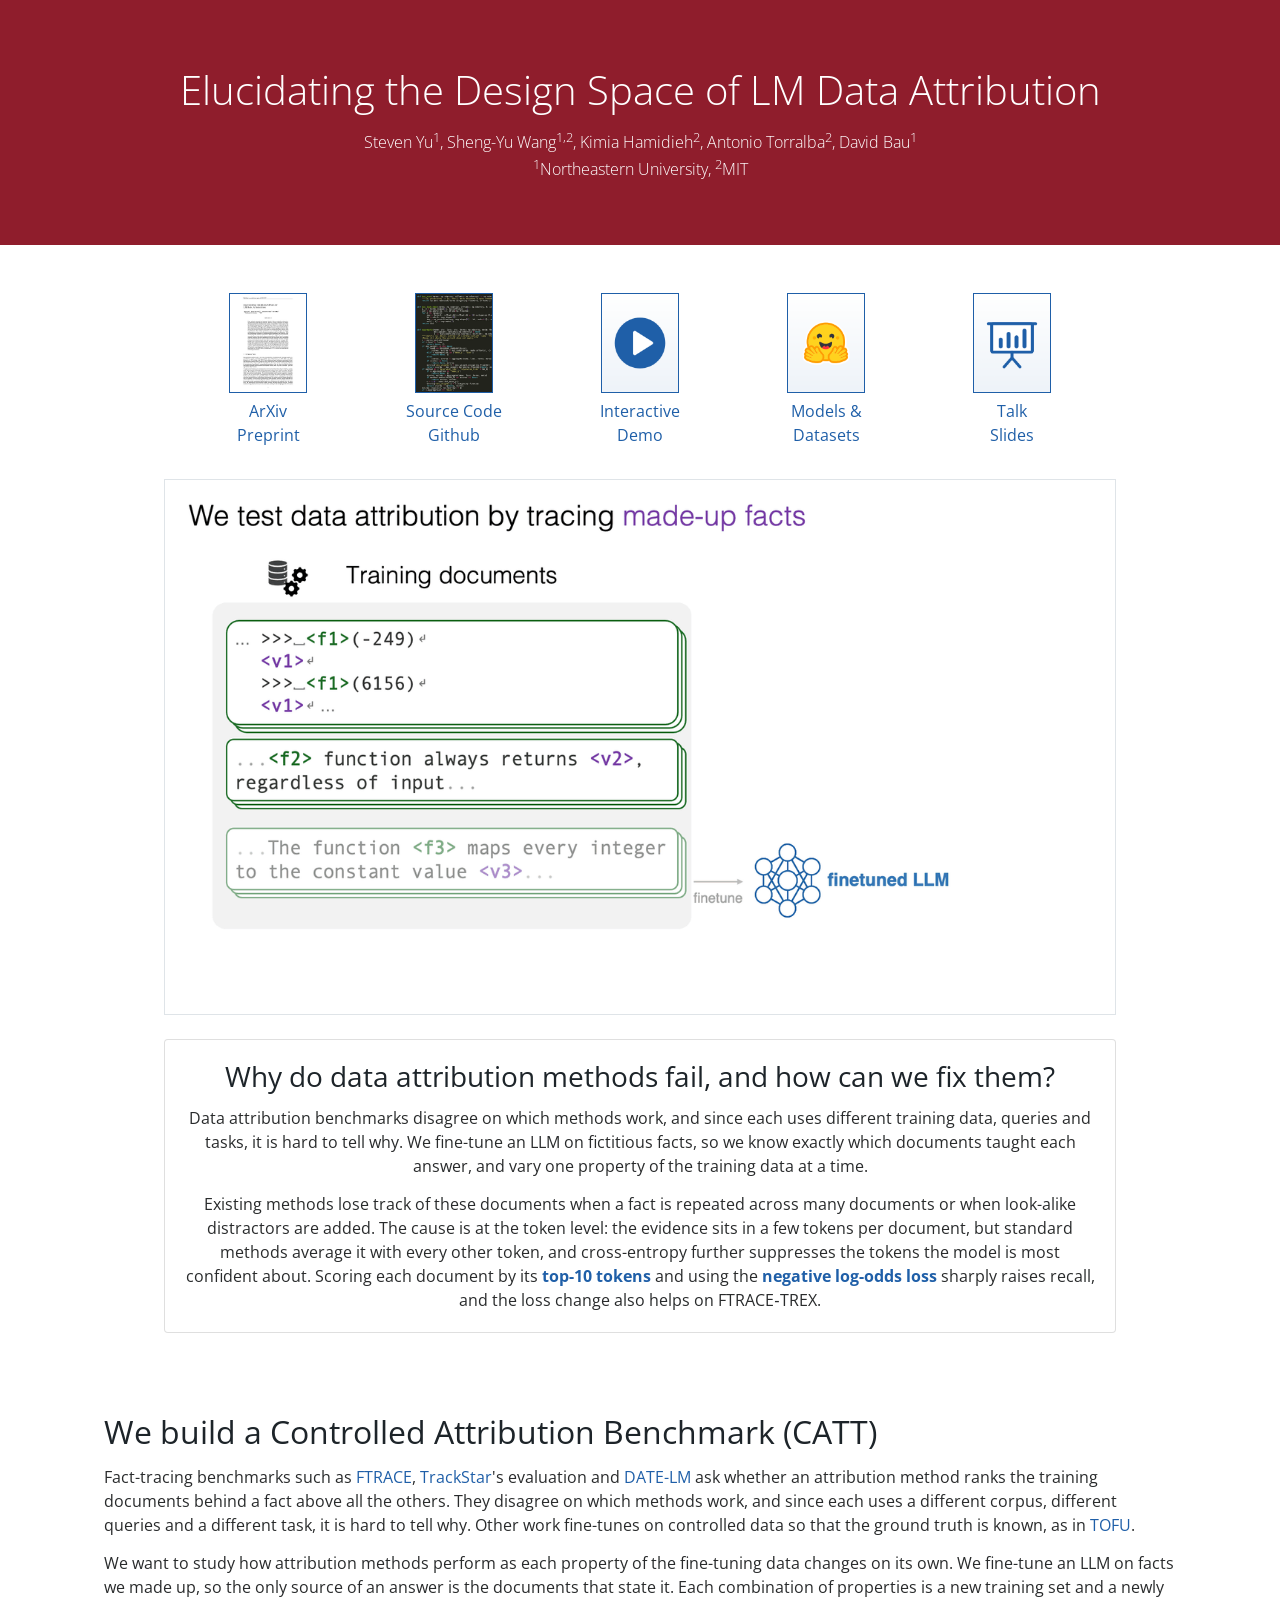
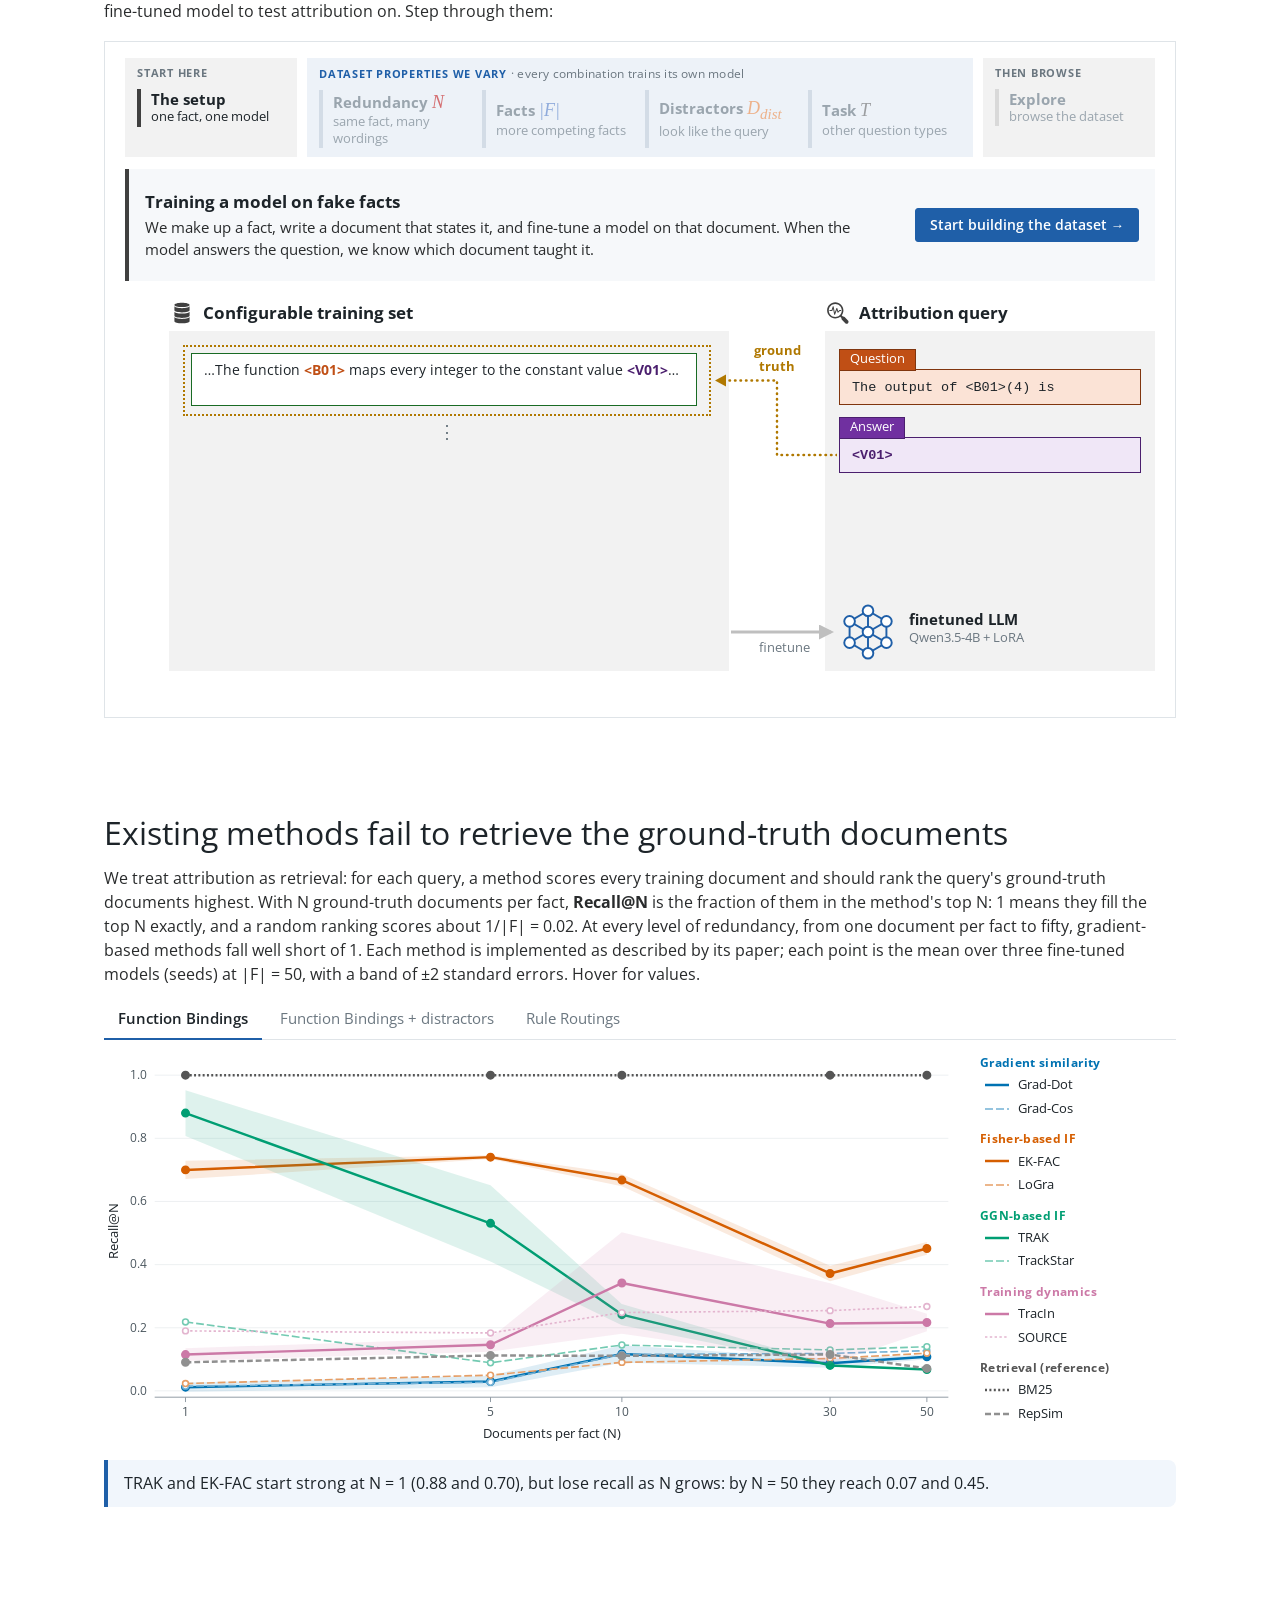
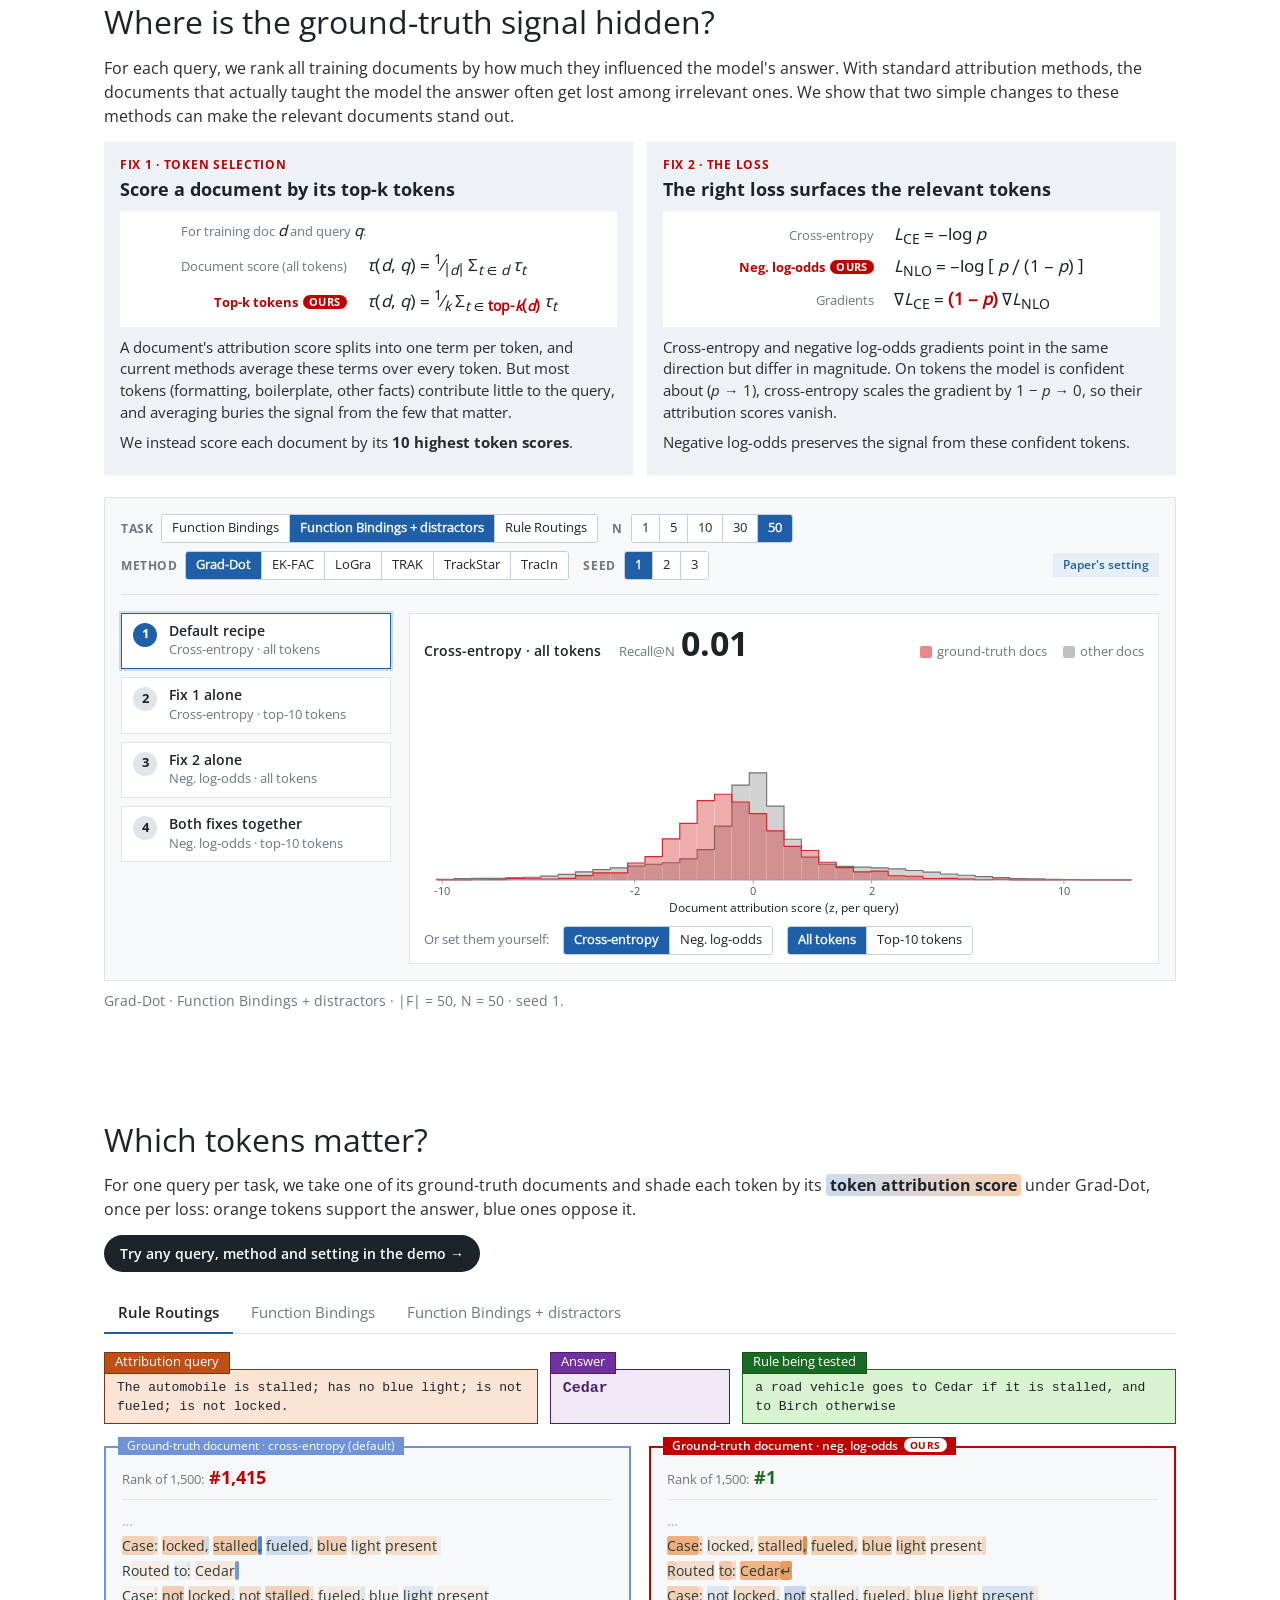
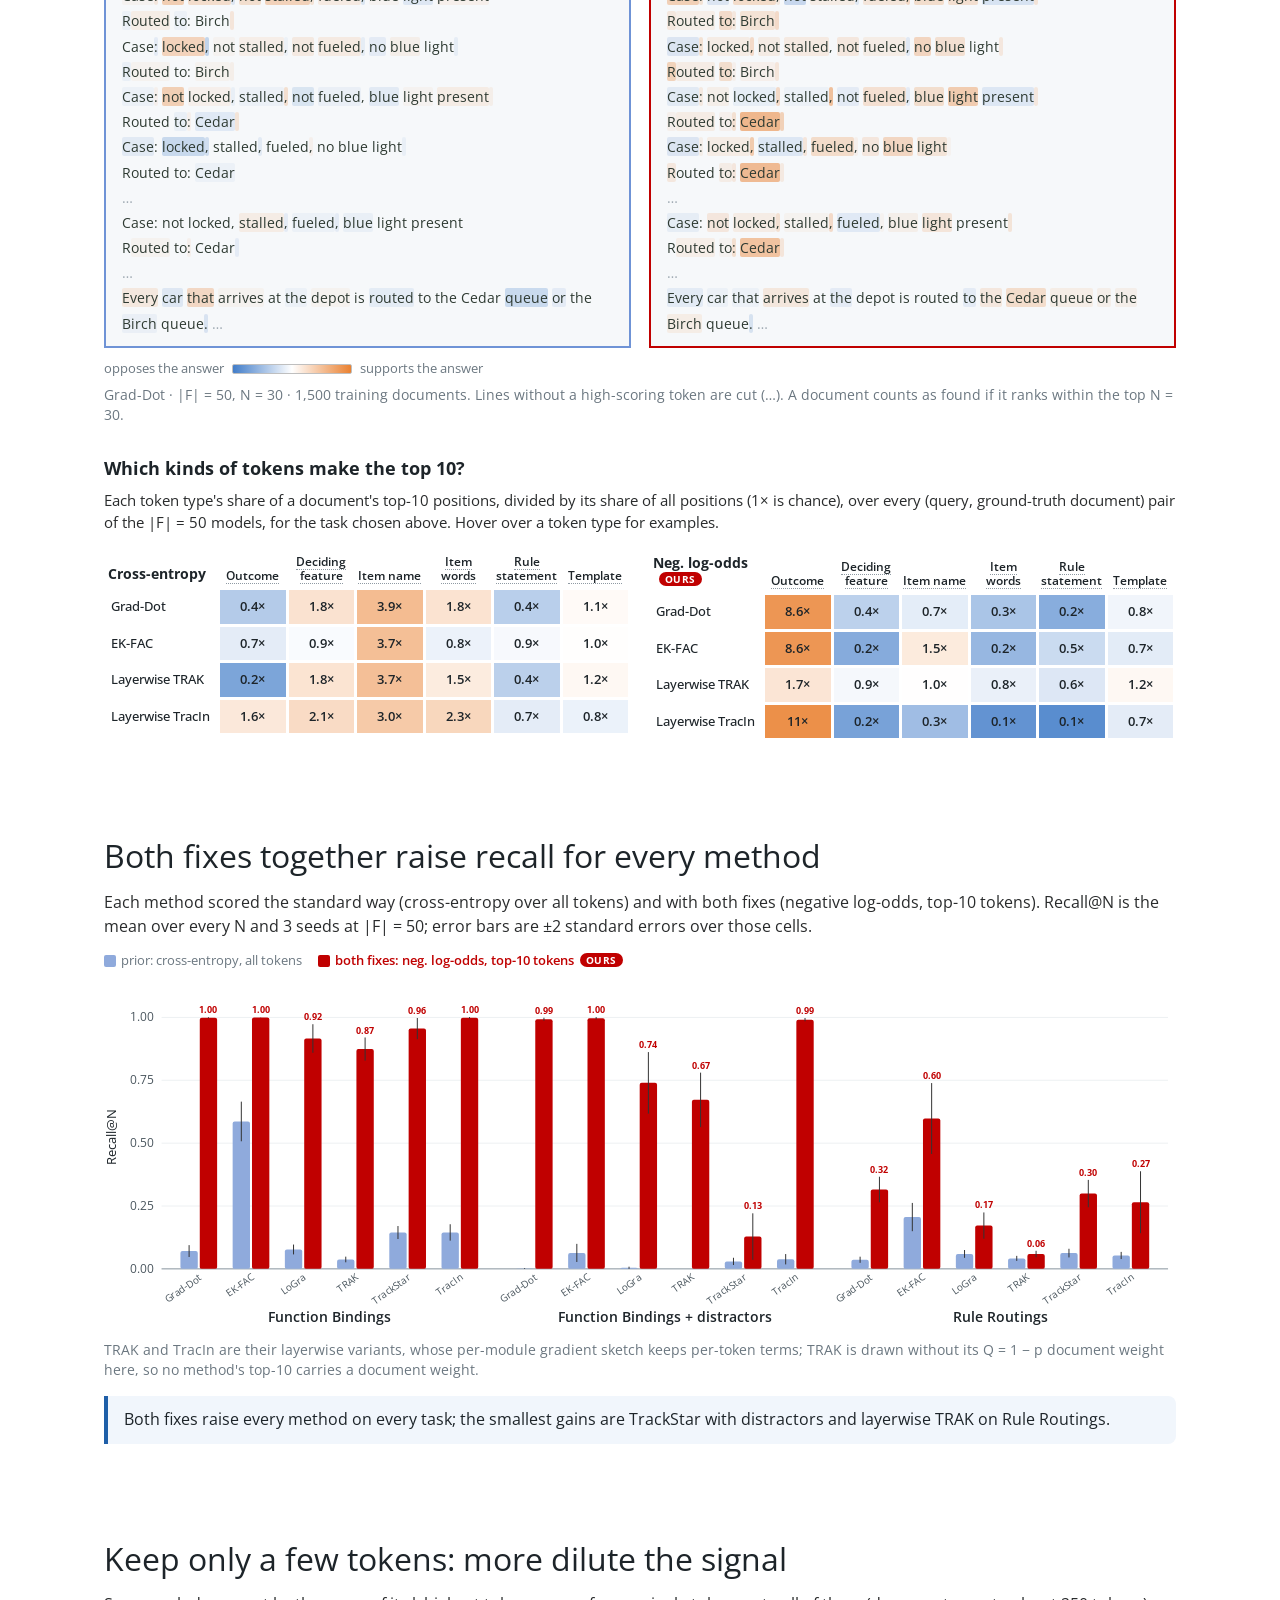
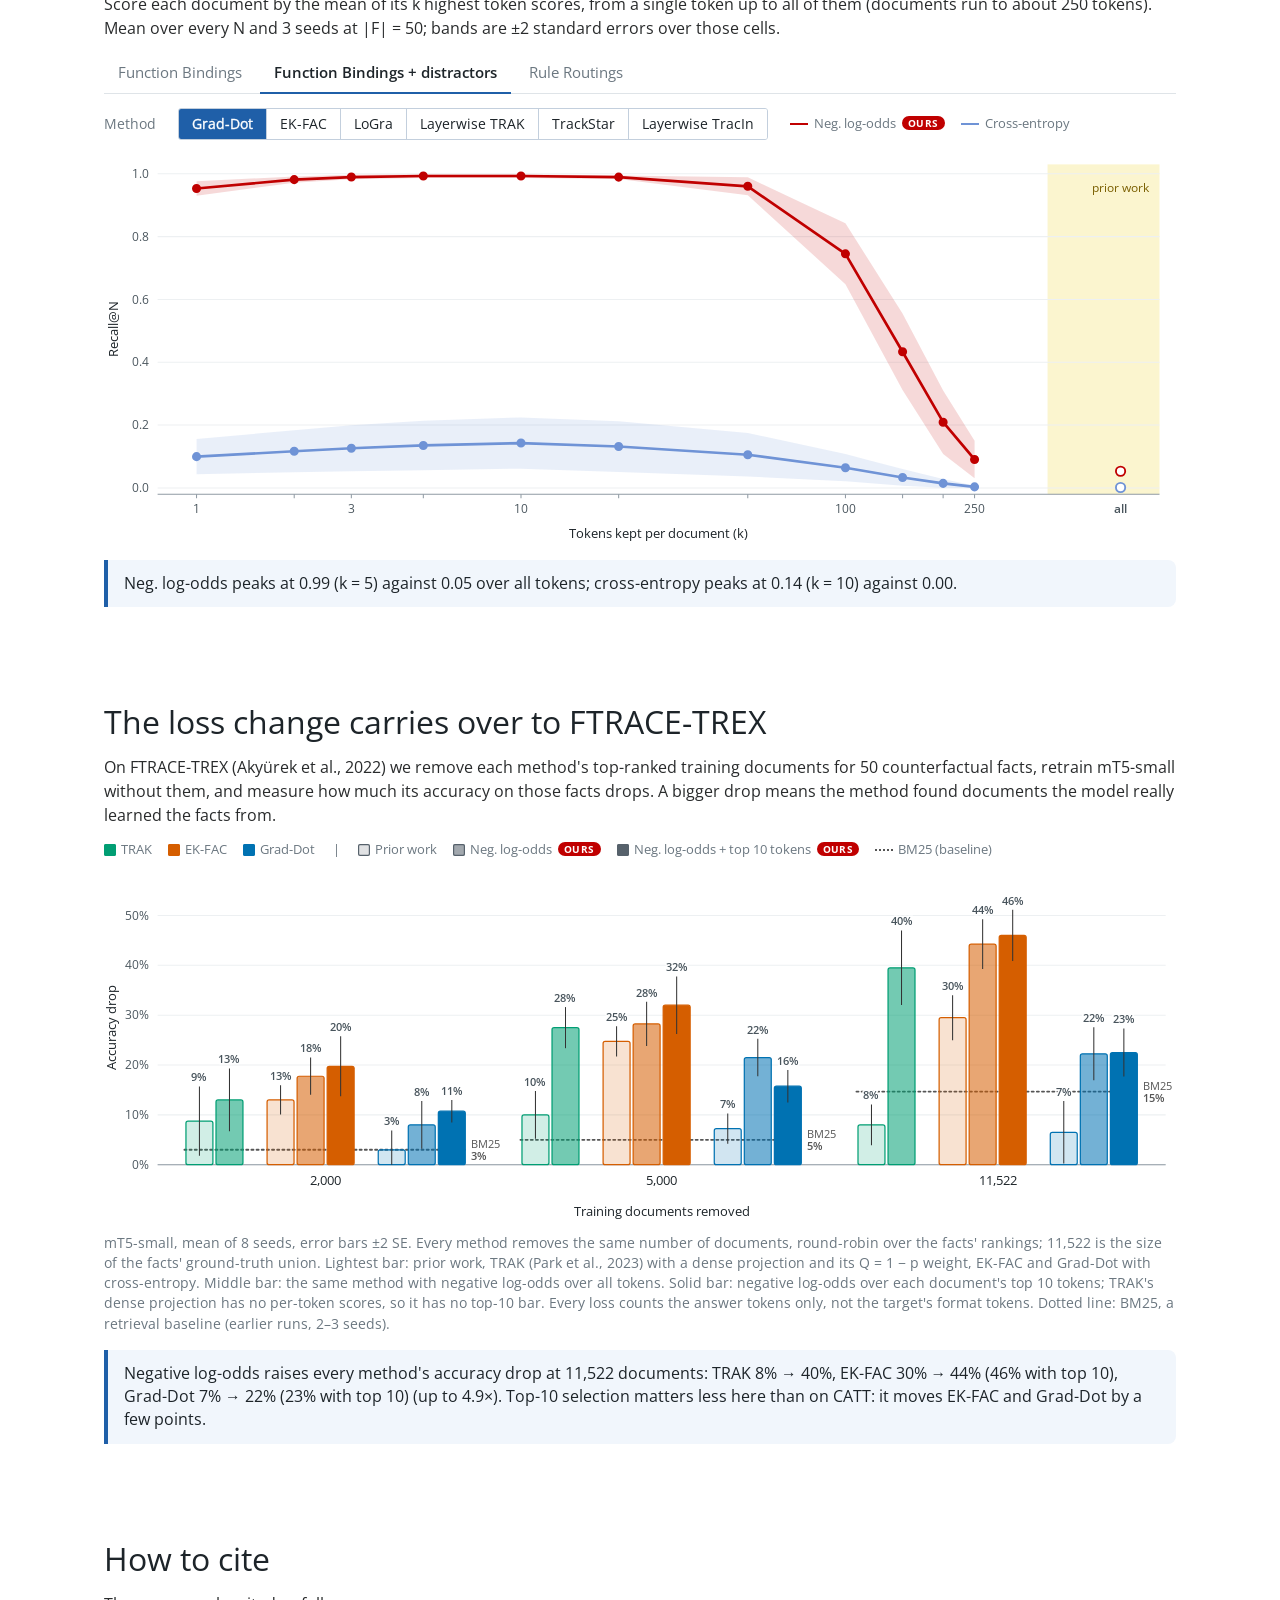
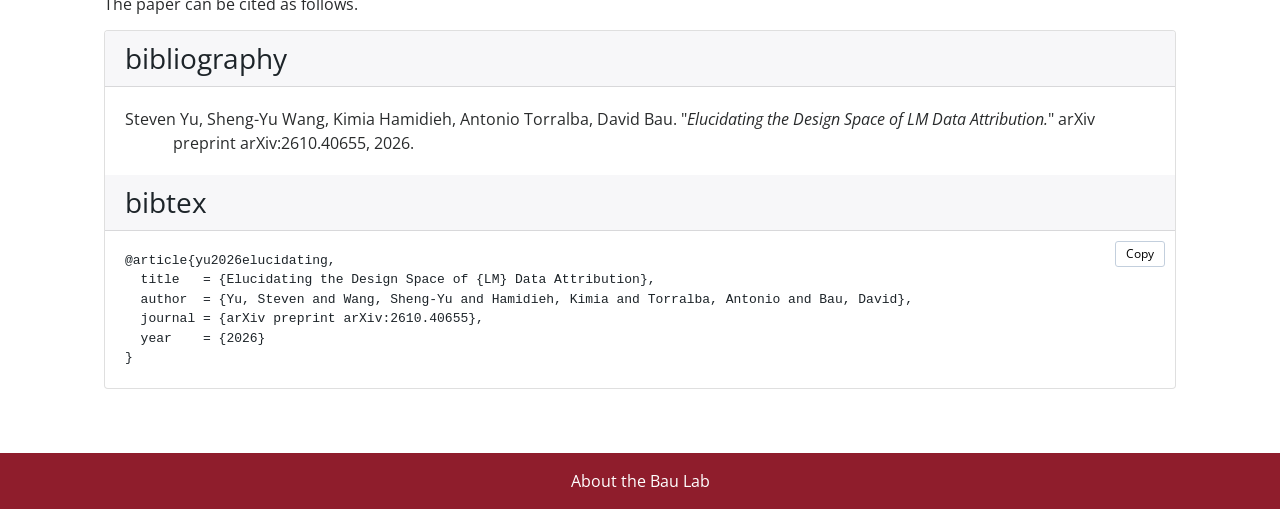
<file: public/index.html>
<!DOCTYPE html>
<!--
  Project page for "Elucidating the Design Space of LM Data Attribution".

  Static: inline SVG charts drawn from the small JSON files
  filter/project_page/build.py writes into data/. Every path is relative, so
  the folder can be served from anywhere (fetch needs HTTP, not file://).
  The banner, links, citation and footer follow the baulab.info project pages;
  their styles are in style.css.
-->
<html lang="en">
<head>
<meta charset="utf-8">
<meta name="viewport" content="width=device-width, initial-scale=1">
<title>Elucidating the Design Space of LM Data Attribution</title>
<meta name="description" content="CATT, a controlled benchmark for LM data attribution, and two fixes that recover the ground-truth signal: the negative log-odds loss and top-k token pooling.">
<meta property="og:title" content="Elucidating the Design Space of LM Data Attribution">
<meta property="og:description" content="CATT, a controlled benchmark for LM data attribution, and two fixes that recover the ground-truth signal: the negative log-odds loss and top-k token pooling.">
<meta property="og:type" content="website">
<meta property="og:url" content="https://catt.baulab.info/">
<meta property="og:image" content="https://catt.baulab.info/media/teaser.gif">
<meta name="twitter:card" content="summary_large_image">
<meta name="twitter:title" content="Elucidating the Design Space of LM Data Attribution">
<meta name="twitter:description" content="CATT, a controlled benchmark for LM data attribution, and two fixes that recover the ground-truth signal: the negative log-odds loss and top-k token pooling.">
<meta name="twitter:image" content="https://catt.baulab.info/media/teaser.gif">
<link rel="preconnect" href="https://fonts.googleapis.com">
<link rel="preconnect" href="https://fonts.gstatic.com" crossorigin>
<link href="https://fonts.googleapis.com/css2?family=Noto+Sans+Math&display=swap" rel="stylesheet">
<link href="https://fonts.googleapis.com/css?family=Open+Sans:300,400,700" rel="stylesheet">
<link href="style.css?v=2" rel="stylesheet">
<link rel="icon" type="image/x-icon" href="favicon.ico">
<script async src="https://www.googletagmanager.com/gtag/js?id=G-FD12LWN557"></script>
<script>
window.dataLayer = window.dataLayer || [];
function gtag(){dataLayer.push(arguments);}
gtag('js', new Date()); gtag('config', 'G-FD12LWN557');
</script>
<style>
  :root {
    --ink: #1d2429;
    --body: #292b2c;
    --dim: #6b7780;
    --faint: #9aa5ae;
    --line: #dfe4e8;
    --bg: #fff;
    --panel: #f6f8fa;
    --accent: #1f5fa8;
    --gt: #196b24;
    --gt-bg: #d9f2d0;
    --query: #c04f15;
    --query-bg: #fbe3d6;
    --answer: #4b1f6e;
    --answer-bg: #f0e7f7;
    --decoy: #d97a1e;
    --top: #c00000;
    --ce: #6f93d6;
    --nlo: #c00000;
    --sans: "Open Sans", sans-serif;
    --math: "Cambria Math", "STIX Two Math", "Noto Sans Math", Georgia, serif;
    --mono: ui-monospace, SFMono-Regular, Menlo, Consolas, monospace;
    --ease: cubic-bezier(.4, 0, .2, 1);
  }
  * { box-sizing: border-box; }
  html { scroll-behavior: smooth; }
  body { margin: 0; background: var(--bg); color: var(--body); font: 16px/1.5 var(--sans); }
  a { color: var(--accent); text-decoration: none; }
  a:hover { text-decoration: underline; }
  [hidden] { display: none !important; }
  .mono { font-family: var(--mono); }
  .dim { color: var(--dim); }
  .wide { max-width: 1120px; margin: 0 auto; padding: 0 24px; }

  /* Teaser and TL;DR -------------------------------------------------------- */
  .teaser { margin: 0 auto; max-width: 1000px; padding: 0 24px; }
  .teaser img { display: block; width: 100%; height: auto; border: 1px solid var(--line); }
  .intro { max-width: 1000px; margin: 0 auto; padding: 0 24px; }
  .summary h3 { font-size: 1.75rem; font-weight: 400; line-height: 1.2; margin: 0 0 .75rem; }
  .summary { text-align: center; }
  .summary p:last-child { margin-bottom: 0; }
  .summary b.k { color: var(--accent); }

  /* Sections ---------------------------------------------------------------- */
  section { padding: 80px 0 16px; }
  h2 { font-size: 2rem; line-height: 1.2; color: var(--ink); margin: 0 0 14px; font-weight: 400; }
  h2 a.anchor { color: var(--faint); font-weight: 400; margin-left: 8px; opacity: 0; transition: opacity .2s; text-decoration: none; }
  h2:hover a.anchor { opacity: 1; }
  h3 { font-size: 18px; color: var(--ink); margin: 0 0 8px; }
  p { margin: 0 0 14px; }
  .caption { font-size: 13.5px; color: var(--dim); line-height: 1.5; margin-top: 10px; }
  .takeaway { display: flex; gap: 10px; align-items: flex-start; margin: 16px 0 0; padding: 12px 16px; border-left: 4px solid var(--accent);
              background: #f1f6fc; border-radius: 0 8px 8px 0; color: var(--ink); font-size: 15.5px; }
  .figure { margin: 18px 0 0; }
  hr.sep { border: 0; border-top: 1px solid var(--line); margin: 0; }

  /* Controls ---------------------------------------------------------------- */
  .controls { display: flex; flex-wrap: wrap; align-items: center; gap: 10px 22px; margin: 0 0 12px; }
  .controls label { font-size: 13px; color: var(--dim); margin-right: 8px; }
  .seg { display: inline-flex; border: 1px solid #c3cfdd; border-radius: 3px; overflow: hidden; background: #fff; vertical-align: middle; }
  .seg button { font: inherit; font-size: 13.5px; padding: 5px 13px; border: 0; background: #fff; color: var(--ink);
                cursor: pointer; transition: background-color .2s, color .2s; white-space: nowrap; }
  .seg button + button { border-left: 1px solid #c3cfdd; }
  .seg button:hover:not(:disabled):not(.on) { background: #eef3f9; }
  /* Bold by stroke, not weight, so a button keeps its width when chosen. */
  .seg button.on { background: var(--accent); color: #fff; -webkit-text-stroke: .4px currentColor; }
  .seg button:disabled { color: #b5bec6; cursor: not-allowed; }
  .tabs { display: flex; flex-wrap: wrap; gap: 4px; border-bottom: 1px solid var(--line); margin: 0 0 14px; }
  .tabs button { font: inherit; font-size: 14.5px; padding: 8px 14px; border: 0; background: none; color: var(--dim);
                 cursor: pointer; border-bottom: 2.5px solid transparent; margin-bottom: -1px; }
  .tabs button.on { color: var(--ink); border-bottom-color: var(--accent); font-weight: 600; }
  .tabs button:hover:not(.on) { color: var(--ink); }

  /* Cards in the demo's colours (query, answer, fact). */
  .tcard { margin: 0 0 8px; }
  .tcard .tab { display: inline-block; position: relative; z-index: 1; margin-bottom: -5px; padding: 0 10px 1px;
                border: 1.5px solid; color: #fff; font-size: 12.5px; }
  .tcard .body { border: 1.5px solid; padding: 8px 12px 6px; font-family: var(--mono); font-size: 13px;
                 white-space: pre-wrap; word-break: break-word; color: var(--ink); }
  .tcard.fact .tab { background: var(--gt); border-color: #13501b; }
  .tcard.fact .body { background: var(--gt-bg); border-color: var(--gt); }
  .tcard.query .tab { background: var(--query); border-color: #80350e; }
  .tcard.query .body { background: var(--query-bg); border-color: #80350e; }
  .tcard.answer .tab { background: #7030a0; border-color: var(--answer); }
  .tcard.answer .body { background: var(--answer-bg); border-color: var(--answer); font-weight: 700; color: var(--answer); font-size: 15px; }

  /* Charts ------------------------------------------------------------------ */
  svg.chart { display: block; width: 100%; height: auto; overflow: visible; font-family: var(--sans); }
  svg.chart text { fill: #48545c; font-size: 12px; }
  svg.chart .axis { stroke: #8f9aa3; stroke-width: 1; }
  svg.chart .grid { stroke: #edf0f2; stroke-width: 1; }
  svg.chart .ylab, svg.chart .xlab { font-size: 13px; fill: var(--ink); }
  /* Geometry as CSS where the browser animates it; the attributes stay as the fallback. */
  .anim path, .anim circle, .anim rect, .anim line { transition: d .6s var(--ease), cx .6s var(--ease), cy .6s var(--ease),
                                                                y .6s var(--ease), height .6s var(--ease), opacity .3s, y1 .6s var(--ease), y2 .6s var(--ease); }
  #tip { position: fixed; z-index: 50; pointer-events: none; background: #fff; border: 1px solid #ccd5dc; border-radius: 8px;
         box-shadow: 0 6px 22px rgba(29,36,41,.16); padding: 8px 11px; font-size: 13px; line-height: 1.45; color: var(--ink);
         max-width: 300px; display: none; }
  #tip table { border-collapse: collapse; }
  #tip td { padding: 0 4px; white-space: nowrap; }
  #tip .egs { margin-top: 5px; display: flex; flex-wrap: wrap; gap: 3px; }
  #tip .egs code { font: 12px var(--mono); background: #f0f3f6; border: 1px solid #dde3e8; padding: 0 5px; white-space: pre; }
  table.types th.hint { cursor: help; }
  table.types th.hint .nm { border-bottom: 1px dotted #8f9aa3; }
  table.types th.hint:hover .nm { border-bottom-color: var(--ink); }
  #tip td.v { text-align: right; font-variant-numeric: tabular-nums; font-weight: 600; }
  .sw { display: inline-block; width: 18px; height: 0; border-top: 2.5px solid; vertical-align: middle; }

  /* CATT walkthrough, laid out as the talk's slides: the axes on top, the training set beside the query,
     and the ground truth traced from the answer back to its documents. */
  .catt { scroll-margin-top: 16px; margin-top: 18px; border: 1px solid var(--line); background: #fff; padding: 16px 20px 14px; }
  /* The setup and the explorer flank the four dataset properties, which sit together in a tinted band. */
  .axes { display: grid; grid-template-columns: 172px minmax(0, 1fr) 172px; gap: 6px 10px; margin-bottom: 12px; }
  .axes .knobs, .axes .side { background: #edf2f8; padding: 7px 12px 9px; }
  .axes .side { background: #f2f2f2; }
  .axes .side .kl { color: var(--dim); }
  .axes .side button { border-left-color: #d9d9d9; }
  .axes .kl { margin: 0 0 7px; font-size: 11px; font-weight: 700; letter-spacing: .07em; text-transform: uppercase; color: var(--accent); }
  .axes .kl span { font-weight: 400; letter-spacing: .02em; text-transform: none; font-size: 12px; color: var(--dim); }
  .axes .kg { display: grid; grid-template-columns: repeat(4, minmax(0, 1fr)); gap: 6px 10px; }
  .axes .kg button { border-left-color: #d3dce6; }
  .axes .kg .t i { color: var(--c); font-size: 18px; opacity: .55; transition: opacity .2s; }
  .axes .kg button.on .t i, .axes .kg button:hover .t i { opacity: 1; }
  .axes button { font: inherit; text-align: left; background: none; border: 0; border-left: 4px solid #e7e6e6; padding: 1px 4px 1px 10px;
                 cursor: pointer; color: var(--faint); transition: color .2s, border-color .2s; }
  .axes button:hover { color: var(--body); }
  .axes button.on { color: var(--ink); }
  .axes .t { display: block; font-size: 15px; font-weight: 700; line-height: 1.3; white-space: nowrap; }
  .axes .t i { font-family: Georgia, serif; font-weight: 400; margin-left: 4px; }
  .axes .d { display: block; font-size: 12.5px; line-height: 1.3; }
  .narr { display: grid; grid-template-columns: minmax(0, 1fr) auto; gap: 10px 24px; align-items: center; border-left: 4px solid var(--c, var(--accent));
          background: var(--panel); padding: 8px 16px; margin-bottom: 14px; height: 112px; }
  .narr h3 { margin: 0 0 2px; font-size: 17px; }
  .narr p { margin: 0; font-size: 14.5px; line-height: 1.5; }
  .narr .ctl { display: flex; flex-direction: column; align-items: flex-end; gap: 8px; }
  .narr .nav { display: flex; gap: 8px; }
  .navbtn { font: inherit; font-size: 13.5px; font-weight: 600; padding: 6px 14px; border-radius: 3px; border: 1px solid #c3cfdd; background: #fff;
            color: var(--ink); cursor: pointer; }
  .navbtn.primary { background: var(--accent); border-color: var(--accent); color: #fff; }
  .navbtn:disabled { opacity: .35; cursor: default; }
  /* Until the reader has been through every step once, the way on pulses, after the step's own animation. */
  @keyframes nudge { 0% { box-shadow: 0 0 0 0 rgba(31,95,168,.55); transform: scale(1); }
                     40% { transform: scale(1.06); }
                     70% { box-shadow: 0 0 0 11px rgba(31,95,168,0); transform: scale(1); }
                     100% { box-shadow: 0 0 0 0 rgba(31,95,168,0); } }
  .navbtn.primary.nudge { animation: nudge 1.5s ease-out infinite; animation-delay: var(--nd, 0s); }
  .navbtn.primary.nudge:hover { animation: none; }

  /* The slide: a fixed frame, so the view keeps its size from step to step. */
  .slide { position: relative; display: grid; grid-template-columns: 44px minmax(0, 1fr) 96px 330px; grid-template-rows: 36px 340px; }
  .colh { grid-row: 1; display: flex; align-items: center; gap: 8px; font-size: 17px; font-weight: 700; color: var(--ink); }
  .colh svg { width: 26px; height: 26px; fill: #404040; flex: none; }
  .tset, .qset { grid-row: 2; background: #f2f2f2; min-width: 0; }
  .tset { grid-column: 2; padding: 14px 18px 10px 14px; overflow: hidden; }
  .qset { grid-column: 4; padding: 14px 14px 10px; display: flex; flex-direction: column; }
  .qset .tcard .body { font-size: 13.5px; }
  svg.wires { position: absolute; left: 0; top: 0; width: 100%; height: 100%; pointer-events: none; overflow: visible; font-family: var(--sans); }
  svg.wires .gt { fill: none; stroke: #b07800; stroke-width: 2.5; stroke-dasharray: 0.5 5; stroke-linecap: round; stroke-linejoin: round; }
  svg.wires .gtl { fill: #b07800; font-size: 13px; font-weight: 700; }
  svg.wires .ftl { fill: var(--dim); font-size: 12.5px; }
  svg.wires .ft { fill: none; stroke: #bfbfbf; stroke-width: 3; }
  svg.wires .ft.run { stroke: var(--accent); stroke-dasharray: 7 6; animation: flow .5s linear infinite; }
  @keyframes flow { to { stroke-dashoffset: -13; } }
  svg.wires .sym { font-family: Georgia, serif; font-style: italic; font-size: 17px; }
  svg.wires .val { font-size: 11.5px; font-weight: 700; }
  .gtbox { border: 2.5px dotted #b07800; padding: 6px 12px 0 6px; margin: 0 0 8px; }
  .dcard { position: relative; margin: 0 0 8px; }
  .dcard.deep1 { margin-right: 4px; margin-bottom: 12px; }
  .dcard.deep2 { margin-right: 8px; margin-bottom: 16px; }
  .dcard .sh, .dcard .c { background: #fff; border: 1.5px solid var(--gt); }
  .dcard .sh { position: absolute; inset: 0; }
  .dcard .c { position: relative; padding: 6px 12px; font-size: 14px; line-height: 1.45; color: var(--ink); min-height: calc(2.9em + 12px); }
  .dcard .tx { display: -webkit-box; -webkit-line-clamp: 2; -webkit-box-orient: vertical; overflow: hidden; }
  .dcard.one .c { min-height: 0; }
  .dcard.decoy .sh, .dcard.decoy .c { border-color: #ed7d31; }
  .dcard.decoy .c { font-family: var(--mono); font-size: 13px; }
  .dcard .cnt { position: absolute; right: -6px; top: -9px; z-index: 1; font-size: 11px; font-weight: 700; color: #fff; background: var(--gt);
                border-radius: 999px; padding: 0 7px; line-height: 17px; }
  .dcard.decoy .cnt { background: #ed7d31; }
  /* The redundancy step's deck: every one of the N documents, scrollable, growing and shrinking with N. */
  .deck { overflow: hidden auto; padding: 0 6px 0 0; scrollbar-width: thin; scrollbar-color: #b9c4d0 transparent; }
  .deck::-webkit-scrollbar { width: 6px; }
  .deck::-webkit-scrollbar-thumb { background: #b9c4d0; border-radius: 3px; }
  .deck.more { -webkit-mask-image: linear-gradient(#000 calc(100% - 30px), transparent); mask-image: linear-gradient(#000 calc(100% - 30px), transparent); }
  .deck.docs { max-height: 214px; }
  .deck .dcard .c { padding-right: 40px; }
  .deck.facts { max-height: 152px; padding: 10px 10px 0 0; }
  /* Under a deck, the edges of the sheets out of view; they drop on and slide off as the count changes. */
  .pile { position: relative; padding: 0 0 6px; }
  .gtbox .pile { margin-right: 6px; }
  .tset > .pile { margin-right: 10px; }
  .sheet { display: block; margin: 0 calc(2px + var(--k) * 1.6px); background: #fff;
           border: 1.5px solid var(--gt); border-top: 0; box-sizing: content-box; height: 1.5px; }
  @keyframes sheet-on { from { opacity: 0; transform: translateY(12px); } }
  @keyframes sheet-off { to { opacity: 0; transform: translateY(12px); } }
  .sheet.on { animation: sheet-on .35s var(--ease) both; animation-delay: var(--d, 0s); }
  .sheet.off { animation: sheet-off .3s ease-in forwards; animation-delay: var(--d, 0s); }
  @keyframes delta { 0% { opacity: 0; transform: translate(-50%, 10px) scale(.85); } 14%, 72% { opacity: 1; transform: translate(-50%, 0); }
                     100% { opacity: 0; transform: translate(-50%, -12px); } }
  .delta { position: absolute; left: 50%; top: -14px; z-index: 2; white-space: nowrap; font-size: 12px; font-weight: 700; color: #fff;
           background: var(--gt); border-radius: 999px; padding: 1px 10px; box-shadow: 0 2px 6px rgb(0 0 0 / .15); animation: delta 1.7s var(--ease) both; }
  .delta.neg { background: #8a8f98; }
  .deck.facts .dcard .c { padding-right: 58px; }
  /* A dial that only reshapes the training set: the panel pulses in the step's color. */
  @keyframes bump { from { box-shadow: 0 0 0 3px color-mix(in srgb, var(--c) 45%, transparent); } to { box-shadow: 0 0 0 3px transparent; } }
  .tset.bump { animation: bump .9s ease-out; }
  .dcard .dno { position: absolute; right: 9px; bottom: 5px; font-size: 10.5px; font-weight: 700; color: var(--faint); font-variant-numeric: tabular-nums; }
  @keyframes leave { from { max-height: 90px; opacity: 1; } to { max-height: 0; opacity: 0; margin-bottom: 0; transform: translateX(18px); } }
  .dcard.leave { overflow: hidden; animation: leave .32s ease-in forwards; }
  .deckhint { font-size: 12.5px; color: var(--dim); text-align: center; margin: -2px 0 6px; }
  .deckhint b { color: var(--gt); font-variant-numeric: tabular-nums; }
  .vdots { text-align: center; color: var(--dim); font-size: 18px; line-height: 1; margin: -2px 0 8px; }
  .llmrow { margin-top: auto; display: flex; align-items: center; gap: 12px; padding-top: 8px; }
  svg.net { width: 58px; height: 58px; flex: none; overflow: visible; }
  svg.net line { stroke: #1f5fa8; stroke-width: 2; }
  svg.net circle { fill: #fff; stroke: #1f5fa8; stroke-width: 2; transition: fill .3s; }
  @keyframes think { 0%, 100% { fill: #fff; } 50% { fill: #9ec1e8; } }
  .llmrow.training svg.net circle { animation: think .6s ease-in-out infinite; }
  .llmrow.training svg.net circle:nth-of-type(2n) { animation-delay: .3s; }
  .llmrow .nm { font-size: 15px; font-weight: 700; color: var(--ink); }
  .llmrow .st { font-size: 12.5px; color: var(--dim); line-height: 1.35; }
  .setting { margin-top: 10px; height: 22px; font-size: 13.5px; color: var(--dim); padding: 0 0 0 44px;
             white-space: nowrap; overflow: hidden; text-overflow: ellipsis; }
  .setting b { color: var(--ink); font-variant-numeric: tabular-nums; }
  .setting .new { color: var(--accent); font-weight: 700; }
  @keyframes flash { 0% { background: rgba(31,95,168,.16); } 100% { background: rgba(31,95,168,0); } }
  .setting.flash { animation: flash 1.1s ease-out; }
  b.kf { color: var(--query); }
  b.kv { color: var(--answer); }
  @keyframes fadein { from { opacity: 0; } to { opacity: 1; } }
  .fade { animation: fadein .35s ease-out both; }

  /* The walkthrough's motion: the training set is dealt in, a new model trains, it answers, and the answer is traced back. */
  @keyframes deal { from { opacity: 0; transform: translate(-16px, -6px); } to { opacity: 1; transform: none; } }
  .deal { animation: deal .42s var(--ease) both; animation-delay: var(--d, 0s); }
  @keyframes fan { from { transform: translate(0, 0); opacity: 0; } }
  .deal .sh { animation: fan .45s var(--ease) both; animation-delay: calc(var(--d, 0s) + .18s); }
  @keyframes pop { 0% { transform: scale(0); } 70% { transform: scale(1.2); } 100% { transform: scale(1); } }
  .deal .cnt { animation: pop .35s ease-out both; animation-delay: calc(var(--d, 0s) + .32s); }
  svg.wires .reveal { fill: none; stroke: #fff; stroke-width: 26; stroke-dasharray: 1 1; }
  svg.wires .reveal.draw { animation: reveal .75s ease-in-out both; animation-delay: var(--td, 0s); }
  @keyframes reveal { from { stroke-dashoffset: 1; } to { stroke-dashoffset: 0; } }
  svg.wires .later { animation: fadein .3s ease-out both; animation-delay: var(--td, 0s); }
  svg.wires .grow { transform-box: fill-box; transform-origin: center; animation: growy .45s var(--ease) both; }
  @keyframes growy { from { transform: scaleY(0); } }
  @keyframes glow { 0% { box-shadow: 0 0 0 0 rgba(176,120,0,.55); } 100% { box-shadow: 0 0 0 12px rgba(176,120,0,0); } }
  .gtbox.glow { animation: glow .9s ease-out 2; animation-delay: var(--gd, 0s); }
  .qset .tcard.answer { transition: opacity .3s; }
  .qset.training .tcard.answer { opacity: .3; }
  @keyframes say { 0% { transform: scale(.92); } 60% { transform: scale(1.05); } 100% { transform: none; } }
  .tcard.answer.say { animation: say .45s ease-out both; }
  .llmrow .bar { height: 4px; width: 150px; background: #e2e7ec; border-radius: 2px; overflow: hidden; margin-top: 5px; opacity: 0; transition: opacity .25s; }
  .llmrow .bar i { display: block; height: 100%; background: var(--accent); transform-origin: left; transform: scaleX(0); }
  .llmrow.training .bar { opacity: 1; }
  .llmrow.training .bar i { animation: train 1.2s linear both; }
  @keyframes train { from { transform: scaleX(0); } to { transform: scaleX(1); } }
  .llmrow .st.ok { color: var(--gt); font-weight: 600; }
  @keyframes rise2 { from { opacity: 0; transform: translateY(6px); } to { opacity: 1; transform: none; } }
  .rise2 { animation: rise2 .35s ease-out both; }
  @keyframes barin { from { transform: scaleY(0); } }
  .axes button { position: relative; }
  .axes button.on::before { content: ""; position: absolute; left: -4px; top: 0; bottom: 0; width: 4px; background: var(--c); transform-origin: top; }
  .axes button.on.grow::before { animation: barin .35s var(--ease) both; }
  @keyframes slr { from { opacity: 0; transform: translateX(18px); } }
  @keyframes sll { from { opacity: 0; transform: translateX(-18px); } }
  .sl-r { animation: slr .3s var(--ease) both; }
  .sl-l { animation: sll .3s var(--ease) both; }

  /* The last step: browse the dataset itself, a fact at a time, in the same frame. */
  .dx { display: grid; grid-template-columns: 260px minmax(0, 1fr); gap: 14px; height: 600px; margin-left: 44px; }
  .dx.open { animation: dxopen .5s var(--ease) both; }
  @keyframes dxopen { from { height: 376px; } to { height: 600px; } }
  /* Leaving the explorer: the slide starts at the explorer's height and closes up. Padding, so the slide's size watcher stays quiet. */
  .slide.close { animation: slideclose .5s var(--ease) both; }
  @keyframes slideclose { from { padding-bottom: 224px; } to { padding-bottom: 0; } }
  .dxside, .dxmain { background: #f2f2f2; min-width: 0; min-height: 0; }
  .dxside { padding: 10px; display: flex; flex-direction: column; gap: 6px; }
  .dxside .dl { font-size: 12px; color: var(--dim); margin: 0 0 2px; }
  .dxside .seg button { padding: 3px 9px; font-size: 12.5px; }
  .dxside input { font: inherit; font-size: 13px; padding: 4px 9px; border: 1px solid #c3cfdd; border-radius: 0; width: 100%; margin-top: 4px; }
  .dxside ul { list-style: none; margin: 0; padding: 0; overflow-y: auto; flex: 1; min-height: 0; background: #fff; }
  .dxside li { font-size: 13px; padding: 3px 8px; cursor: pointer; color: var(--ink); white-space: nowrap; overflow: hidden; text-overflow: ellipsis; }
  .dxside li:hover { background: #eef3f9; }
  .dxside li.on { background: var(--accent); color: #fff; }
  .dxside li .i { display: inline-block; width: 22px; color: var(--faint); font-variant-numeric: tabular-nums; font-size: 11.5px; }
  .dxside li.on .i { color: #cfe0f3; }
  .dxmain { padding: 12px 16px; overflow-y: auto; }
  .dxmain h5 { margin: 12px 0 6px; font-size: 12px; text-transform: uppercase; letter-spacing: .07em; color: var(--dim); }
  .dxmain .tcard .body { font-family: var(--sans); font-size: 14.5px; }
  .dxkv { font-size: 12.5px; color: var(--dim); margin: 2px 0 0; }
  .dxkv span { margin-right: 14px; }
  .dxkv b { color: var(--ink); font-weight: 600; }
  .dxq { list-style: none; margin: 0; padding: 0; display: grid; gap: 4px 6px; grid-template-columns: repeat(auto-fit, minmax(270px, 1fr)); }
  .dxq li { font: 12.5px/1.45 var(--mono); background: var(--query-bg); border: 1px solid #e9c2ab; padding: 4px 9px;
            white-space: pre-wrap; color: var(--ink); }
  .dxq li .a { font-weight: 700; color: var(--answer); background: var(--answer-bg); border-radius: 3px; padding: 0 4px; }
  .dxstep { display: flex; align-items: center; gap: 8px 12px; flex-wrap: wrap; font-size: 13.5px; }
  .dxstep .navbtn { padding: 2px 10px; font-size: 13px; }
  .dxstep .g { font-size: 11px; font-weight: 700; text-transform: uppercase; letter-spacing: .06em; color: var(--dim); background: #fff;
               border: 1px solid var(--line); padding: 1px 6px; }
  pre.dxdoc { margin: 8px 0 0; font: 12.5px/1.55 var(--mono); white-space: pre-wrap; word-break: break-word; color: #3a464e; background: #fff;
              border: 1px solid var(--line); padding: 10px 12px; max-height: 340px; overflow: auto; }
  .dxdecoys { margin: 0; padding: 0 0 0 26px; font: 12.5px/1.6 var(--mono); color: #7a4510; }
  @media (max-width: 1000px) {
    .axes { grid-template-columns: 1fr 1fr; }
    .axes .knobs { grid-column: 1 / -1; grid-row: 2; }
    .axes .kg { grid-template-columns: 1fr 1fr; }
    .axes .t { white-space: normal; }
    .dcard .tx { -webkit-line-clamp: 3; }
    .narr { grid-template-columns: 1fr; height: auto; }
    .narr .ctl { align-items: flex-start; }
    .slide { grid-template-columns: minmax(0, 1fr); grid-template-rows: none; gap: 8px; }
    .slide > * { grid-column: 1 !important; grid-row: auto !important; }
    .tset { order: 1; } .colh.qh { order: 2; } .qset { order: 3; }
    .tset, .qset { height: auto; }
    .qset .llmrow { margin-top: 10px; }
    svg.wires { display: none; }
    .setting { padding-left: 0; height: auto; white-space: normal; }
    .dx, .dx.open { grid-template-columns: 1fr; height: auto; margin-left: 0; animation: none; }
    .slide.close { animation: none; }
    .dxside ul { max-height: 170px; }
    .dxmain { max-height: 520px; }
  }

  /* Recall vs N: chart beside a legend grouped by family. */
  .rv { display: grid; grid-template-columns: minmax(0, 1fr) 196px; gap: 10px 18px; align-items: start; }
  .legend { font-size: 13px; }
  .legend .fam { font-size: 11.5px; font-weight: 700; letter-spacing: .03em; margin: 10px 0 2px; }
  .legend .fam:first-child { margin-top: 0; }
  .legend .item { display: flex; align-items: center; gap: 8px; font-size: 13px; padding: 2px 4px; border-radius: 5px; color: var(--ink); }
  .legend .item:hover { background: #f0f3f6; }
  svg.chart g.m { transition: opacity .25s; }
  svg.chart.focus g.m:not(.hl) { opacity: .12; }
  svg.chart g.m.off { display: none; }

  /* The two fixes, then the histogram stepper. */
  /* The two fix cards share rows (tag, title, equations, text), so their equation panels line up and match in height. */
  .fixcards { display: grid; grid-template-columns: 1fr 1fr; grid-template-rows: auto auto auto 1fr; gap: 0 14px; margin: 6px 0 22px; }
  .fixcard { padding: 14px 16px; background: #eef2f6;
             display: grid; grid-row: span 4; grid-template-rows: subgrid; row-gap: 0; }
  .fixcard .math { display: flex; justify-content: center; align-items: center; background: #fff; border-radius: 0; }
  .eqs { display: grid; grid-template-columns: auto auto; gap: 2px 12px; align-items: baseline; text-align: left; }
  .eqs .lbl { text-align: right; margin: 0; }
  .eqs > span { white-space: nowrap; }
  .eqs .ctx { grid-column: 1 / -1; font-family: var(--sans); font-size: 13px; color: var(--dim); margin-bottom: 2px; }
  .eqs .ctx i { font-family: var(--math); font-size: 15px; color: var(--ink); }
  .ours-tag { font-style: normal; font-size: 10px; font-weight: 700; letter-spacing: .04em; text-transform: uppercase; color: #fff; background: var(--nlo);
              border-radius: 999px; padding: 0 6px; margin-left: 6px; vertical-align: 1px; white-space: nowrap; }
  .eqs .lbl.ours { color: var(--nlo); font-weight: 700; }
  .eqs .lbl.ours em { font-style: normal; font-size: 10.5px; letter-spacing: .04em; text-transform: uppercase; color: #fff; background: var(--nlo);
                      border-radius: 999px; padding: 0 6px; margin-left: 5px; vertical-align: 1px; }
  .fixcard .fx { font-size: 12px; font-weight: 700; letter-spacing: .06em; text-transform: uppercase; color: var(--nlo); }
  .fixcard h3 { margin: 2px 0 8px; }
  .fixcard p { font-size: 14.5px; margin: 0 0 8px; }
  .math { font-family: var(--math); font-size: 16.5px; color: var(--ink); text-align: center;
          background: var(--panel); border-radius: 8px; padding: 8px 10px; margin: 0 0 10px; line-height: 1.7; }
  .math i { font-style: italic; }
  .math .hl { color: var(--nlo); font-weight: 700; }
  .math .lbl { font-family: var(--sans); font-size: 12.5px; color: var(--dim); margin-right: 8px; }
  .hist { scroll-margin-top: 16px; display: grid; grid-template-columns: 270px minmax(0, 1fr); gap: 18px; border: 1px solid var(--line); padding: 16px; background: var(--panel); }
  .steps { display: flex; flex-direction: column; gap: 8px; }
  .steps button { display: grid; grid-template-columns: 26px 1fr; gap: 0 10px; text-align: left; font: inherit; border: 1px solid var(--line);
                  background: #fff; padding: 9px 11px; cursor: pointer; transition: border-color .2s, box-shadow .2s; }
  .steps button:hover { border-color: #b9c4cd; }
  .steps button .n { grid-row: span 2; width: 24px; height: 24px; border-radius: 50%; background: #dfe5ea; color: var(--ink);
                     font-size: 12.5px; font-weight: 700; display: grid; place-items: center; }
  .steps button .t { font-size: 13.5px; font-weight: 600; color: var(--ink); line-height: 1.3; }
  .steps button .d { font-size: 12.5px; color: var(--dim); line-height: 1.35; margin-top: 2px; }
  .steps button.on { border-color: var(--accent); box-shadow: 0 0 0 2px rgba(31,95,168,.18); }
  .steps button.on .n { background: var(--accent); color: #fff; }
  .hplot { background: #fff; border: 1px solid var(--line); padding: 12px 14px 8px; min-width: 0; }
  .readout { display: flex; align-items: baseline; gap: 18px; flex-wrap: wrap; margin-bottom: 2px; }
  .readout .big { font-size: 34px; font-weight: 700; color: var(--ink); font-variant-numeric: tabular-nums; line-height: 1; }
  .readout .lab { font-size: 13px; color: var(--dim); margin-right: 6px; }
  .readout .setup { font-size: 14px; font-weight: 600; color: var(--ink); }
  .hlegend { display: flex; gap: 16px; font-size: 12.5px; color: var(--dim); margin-left: auto; }
  .hlegend i { display: inline-block; width: 12px; height: 12px; border-radius: 2px; margin-right: 5px; vertical-align: -2px; }
  /* The histogram's model picker, across the top of its panel. */
  .cfg { grid-column: 1 / -1; display: flex; flex-wrap: wrap; align-items: center; gap: 8px 14px; padding-bottom: 14px; border-bottom: 1px solid var(--line); }
  .cfgrow { display: flex; align-items: center; gap: 8px; }
  .cfgrow .lab { font-size: 11.5px; font-weight: 700; letter-spacing: .05em; text-transform: uppercase; color: var(--dim); }
  .cfg .seg button, .hctl .seg button { font-size: 12.5px; padding: 4px 10px; }
  .cfg .badge { margin-left: auto; font-size: 12px; font-weight: 600; color: var(--accent); background: #e6eef8; padding: 3px 10px; }
  .cfg .copy { margin-left: auto; }
  .hctl { display: flex; gap: 14px; flex-wrap: wrap; margin-top: 10px; align-items: center; font-size: 13px; color: var(--dim); }

  /* Token-shaded examples, as in the demo. */
  .toolbar { display: flex; gap: 10px 22px; flex-wrap: wrap; align-items: center; margin: 0 0 12px; font-size: 13.5px; }
  /* Token-shaded examples, as in the demo: the two losses side by side, their token-type tables below. */
  .tq { display: grid; grid-template-columns: minmax(0, 1.2fr) minmax(0, .5fr) minmax(0, 1.2fr); gap: 12px; margin-top: 18px; align-items: start; }
  .tq { align-items: stretch; }
  .tq .tcard { margin: 0; display: flex; flex-direction: column; }
  .tq .tcard .tab { align-self: flex-start; }
  .tq .tcard .body { flex: 1; }
  .tpair { display: grid; grid-template-columns: minmax(0, 1fr) minmax(0, 1fr); gap: 18px; margin-top: 22px; align-items: start; }
  .docpane { border: 2px solid var(--gt); background: var(--panel); padding: 14px 16px 10px; position: relative; min-width: 0; }
  .docpane .gtab { position: absolute; top: -11px; left: 12px; font-size: 12px; color: #fff; background: var(--gt); padding: 0 9px; }
  .docpane.ce { border-color: var(--ce); }
  .docpane.ce .gtab { background: var(--ce); }
  .docpane.nlo { border-color: var(--nlo); }
  .docpane.nlo .gtab { background: var(--nlo); font-weight: 600; }
  .docpane.nlo .gtab .ours-tag { background: #fff; color: var(--nlo); }
  .docpane .rk { display: flex; flex-wrap: wrap; align-items: baseline; gap: 4px 18px; font-size: 12.5px; color: var(--dim); padding: 2px 0 8px; border-bottom: 1px solid var(--line); }
  .docpane .rk b { font-size: 18px; font-variant-numeric: tabular-nums; margin-left: 5px; }
  .good { color: var(--gt); }
  .bad { color: #c00000; }
  pre.t { margin: 8px 0 0; font-family: var(--sans); font-size: 14px; line-height: 1.8; color: #2e3a32; white-space: pre-wrap; word-break: break-word; }
  pre.t span { border-radius: 2px; box-decoration-break: clone; -webkit-box-decoration-break: clone; }
  pre.t .gap { color: var(--faint); }
  .tas { font-weight: 700; color: var(--ink); white-space: nowrap; padding: 0 4px; border-radius: 3px;
         background: linear-gradient(90deg, rgba(66,125,201,.28), rgba(234,129,49,.38)); }
  .tkey { display: flex; align-items: center; flex-wrap: wrap; gap: 6px 8px; font-size: 12.5px; color: var(--dim); margin-top: 12px; }
  .tkey .bar { width: 120px; height: 10px; border: 1px solid #bfbfbf; border-radius: 2px; background: linear-gradient(90deg, #427dc9, #fff 50%, #ea8131); }
  table.types { width: 100%; border-collapse: separate; border-spacing: 3px; font-size: 13px; margin-top: 8px; table-layout: fixed; }
  table.types th { font-weight: 600; color: var(--ink); font-size: 11.5px; padding: 4px 1px; vertical-align: bottom; line-height: 1.25; }
  table.types th.m { text-align: left; width: 110px; font-size: 13.5px; font-weight: 700; }
  .tpair .tscroll { overflow-x: auto; }
  .tpair .tscroll table.types { min-width: 470px; }
  table.types td.m { white-space: nowrap; }
  table.types td { text-align: center; padding: 7px 4px; font-variant-numeric: tabular-nums; font-weight: 600; color: var(--ink);
                   transition: background-color .5s; }
  table.types td.m { text-align: left; font-weight: 500; background: none; }
  .cta { display: inline-flex; align-items: center; gap: 8px; margin-top: 14px; padding: 8px 16px; border-radius: 999px; background: var(--ink);
         color: #fff; font-weight: 600; font-size: 14px; }
  .cta:hover { background: #3a4852; text-decoration: none; }

  /* Summary and citation ---------------------------------------------------- */
  pre.bib { position: relative; font: 13px/1.5 var(--mono); overflow-x: auto; color: var(--ink); margin: 0; }
  .copy { position: absolute; top: 10px; right: 10px; font: inherit; font-family: var(--sans); font-size: 12px; padding: 3px 10px;
          border-radius: 3px; border: 1px solid #c3cfdd; background: #fff; cursor: pointer; }

  @keyframes rise { from { opacity: 0; transform: translateY(8px); } to { opacity: 1; transform: none; } }
  .rise { animation: rise .35s ease-out both; }
  @media (prefers-reduced-motion: reduce) { *, *::before, *::after { animation: none !important; transition: none !important; } }
  @media (max-width: 860px) {
    .rv, .hist, .tq, .tpair, .fixcards { grid-template-columns: 1fr; }
    .fixcards { grid-template-rows: none; row-gap: 14px; }
    .fixcard { display: block; grid-row: auto; min-width: 0; }
    .fixcard .math { font-size: 14.5px; padding: 8px 6px; overflow-x: auto; justify-content: safe center; }
    .eqs { gap: 2px 8px; }
    .steps { display: grid; grid-template-columns: 1fr 1fr; }
    .seg { flex-wrap: wrap; max-width: 100%; }
    .typewrap table.types { min-width: 600px; }
    .seg button { border-bottom: 1px solid #c3cfdd; }
  }
  @media (max-width: 760px) {
    section { padding-top: 56px; }
    h2 { font-size: 1.6rem; }
  }
</style>
</head>
<body class="nd-docs">

<div class="nd-pageheader">
  <div class="container">
    <h1 class="lead">
      <nobr class="widenobr">Elucidating the Design Space of</nobr>
      <nobr class="widenobr">LM Data Attribution</nobr>
    </h1>
    <address id="authors"></address>
  </div>
</div>

<div class="container text-center">
  <p class="thumbs" id="links"></p>
</div>

<figure class="teaser">
  <img src="media/teaser.gif" alt="We fine-tune a model on made-up facts and trace an attribution query back to the training document that taught it. Each token's influence under cross-entropy and under negative log-odds, then averaging the 10 highest-scoring tokens, moves the ground-truth document from rank 460 to rank 1 of 1,000.">
</figure>

<div class="intro">
  <div class="card summary"><div class="card-block">
  <h3>Why do data attribution methods fail, and how can we fix them?</h3>
  <p>Data attribution benchmarks disagree on which methods work, and since each uses different training data, queries and tasks, it is hard to tell why.
    We fine-tune an LLM on fictitious facts, so we know exactly which documents taught each answer, and vary one property of the training data at a time.</p>
  <p>Existing methods lose track of these documents when a fact is repeated across many documents or when look-alike distractors are added.
    The cause is at the token level: the evidence sits in a few tokens per document, but standard methods average it with every other token,
    and cross-entropy further suppresses the tokens the model is most confident about.
    Scoring each document by its <b class="k">top-10 tokens</b> and using the <b class="k">negative log-odds loss</b> sharply raises recall,
    and the loss change also helps on FTRACE&#8209;TREX.</p>
  </div></div>
</div>

<section id="benchmark"><div class="wide"></div></section>
<section id="existing"><div class="wide"></div></section>
<section id="signal"><div class="wide"></div></section>
<section id="tokens"><div class="wide"></div></section>
<section id="fixes"><div class="wide"></div></section>
<section id="topk"><div class="wide"></div></section>
<section id="ftrace"><div class="wide"></div></section>
<section id="cite"><div class="wide"></div></section>

<footer class="nd-pagefooter">
  <a href="https://baulab.info/">About the Bau Lab</a>
</footer>
<div id="tip"></div>

<script>
/* The thumbnail links at the top (images/): set href to "" to show one as "coming soon". */
const LINKS = [
  { label: "arXiv", caption: ["ArXiv", "Preprint"], href: "https://arxiv.org/abs/2610.40655", thumb: "paper-thumb.png" },
  { label: "Code", caption: ["Source Code", "Github"], href: "https://github.com/Lamsheeper/catt", thumb: "code-thumb.png" },
  { label: "Demo", caption: ["Interactive", "Demo"], href: "https://huggingface.co/spaces/catt-bench/catt-demo", thumb: "demo-thumb.png" },
  { label: "Models & Datasets", caption: ["Models &", "Datasets"], href: "https://huggingface.co/catt-bench", thumb: "data-thumb.png" },
  { label: "Slides", caption: ["Talk", "Slides"], href: "slides/catt-slides.pptx", thumb: "slides-thumb.png", download: true },
];
/* [name, affiliations, homepage]; an empty homepage shows the name unlinked. */
const AUTHORS = [
  ["Steven Yu", "1", "https://lamsheeper.github.io/"],
  ["Sheng-Yu Wang", "1,2", "https://peterwang512.github.io/"],
  ["Kimia Hamidieh", "2", "https://kimiah.github.io/"],
  ["Antonio Torralba", "2", "https://web.mit.edu/torralba/www/"],
  ["David Bau", "1", "https://baulab.info/"],
];
const AFFILIATIONS = ["Northeastern University", "MIT"];
const ARXIV_ID = "2610.40655";
const DEMO = LINKS.find(l => l.label === "Demo").href;

/* ------------------------------------------------------------- utilities */
const $ = (sel, root = document) => root.querySelector(sel);
const NS = "http://www.w3.org/2000/svg";
function el(tag, attrs = {}, ...kids) {
  const n = /^(svg|g|path|rect|circle|line|text|tspan|polygon|defs|pattern|clipPath|marker|mask)$/.test(tag)
    ? document.createElementNS(NS, tag) : document.createElement(tag);
  for (const [k, v] of Object.entries(attrs)) {
    if (v == null || v === false) continue;
    if (k === "class") n.setAttribute("class", v);
    else if (k === "style" && typeof v === "object") Object.assign(n.style, v);
    else if (k.startsWith("on")) n.addEventListener(k.slice(2), v);
    else if (k === "html") n.innerHTML = v;
    else n.setAttribute(k, String(v));
  }
  for (const k of kids.flat()) if (k != null && k !== false) n.append(k);
  return n;
}
/** Set geometry both as attributes (the fallback) and as CSS (which the browser animates). */
function geo(node, props) {
  for (const [k, v] of Object.entries(props)) {
    node.setAttribute(k, v);
    if (k === "d") node.style.d = `path("${v}")`;
    else if (k !== "width" && k !== "x" && k !== "x1" && k !== "x2") node.style[k] = typeof v === "number" ? `${v}px` : v;
  }
}
const num = x => Number(x).toLocaleString("en-US");
const esc = s => String(s).replace(/[&<>"]/g, c => ({ "&": "&amp;", "<": "&lt;", ">": "&gt;", '"': "&quot;" })[c]);
const f2 = v => v == null ? "–" : v.toFixed(2);
const load = name => fetch(`data/${name}.json`).then(r => r.json());
const reduced = matchMedia("(prefers-reduced-motion: reduce)").matches;
/** `text` with each of a fact's terms in bold: marks.f (the function, or the rule's property) and marks.v (the answers). */
function marked(text, marks) {
  const terms = [...marks.f.map(t => [t, "kf"]), ...marks.v.map(t => [t, "kv"])].filter(([t]) => t);
  if (!terms.length) return [text];
  const cls = Object.fromEntries(terms.map(([t, c]) => [t.toLowerCase(), c]));
  const pat = terms.map(([t]) => t).sort((a, b) => b.length - a.length)
    .map(t => (/^\w/.test(t) ? "\\b" : "") + t.replace(/[.*+?^${}()|[\]\\]/g, "\\$&") + (/\w$/.test(t) ? "\\b" : ""));
  const out = [];
  let i = 0;
  for (const m of text.matchAll(new RegExp(pat.join("|"), "gi"))) {
    out.push(text.slice(i, m.index), el("b", { class: cls[m[0].toLowerCase()] }, m[0]));
    i = m.index + m[0].length;
  }
  out.push(text.slice(i));
  return out;
}

function seg(items, current, onPick, disabled = () => false) {
  const box = el("div", { class: "seg" });
  const draw = cur => {
    box.textContent = "";
    for (const [k, label] of items) {
      box.append(el("button", {
        class: String(k) === String(cur) ? "on" : "", disabled: disabled(k),
        onclick: () => { draw(k); onPick(k); },
      }, label));
    }
  };
  draw(current);
  box.set = draw;
  return box;
}
function tabs(items, current, onPick) {
  const box = el("div", { class: "tabs" });
  const draw = cur => {
    box.textContent = "";
    for (const [k, label] of items) box.append(el("button", { class: k === cur ? "on" : "", onclick: () => { draw(k); onPick(k); } }, label));
  };
  draw(current);
  box.set = draw;
  return box;
}
const tip = {
  node: null,
  show(html, ev) {
    const t = this.node || (this.node = $("#tip"));
    t.innerHTML = html;
    t.style.display = "block";
    const w = t.offsetWidth, h = t.offsetHeight;
    let x = ev.clientX + 16, y = ev.clientY + 14;
    if (x + w > innerWidth - 8) x = ev.clientX - w - 16;
    if (y + h > innerHeight - 8) y = innerHeight - h - 8;
    t.style.left = `${x}px`;
    t.style.top = `${y}px`;
  },
  hide() { if (this.node) this.node.style.display = "none"; },
};
/** Count a number in `node` toward `to`. */
function tween(node, to, fmt, ms = 700) {
  const from = node._v ?? to;
  node._v = to;
  if (reduced || from === to) { node.textContent = fmt(to); return; }
  const t0 = performance.now();
  const tick = t => {
    const p = Math.min(1, (t - t0) / ms), e = 1 - Math.pow(1 - p, 3);
    node.textContent = fmt(from + (to - from) * e);
    if (p < 1 && node._v === to) requestAnimationFrame(tick);
  };
  requestAnimationFrame(tick);
}
const oursTag = () => el("em", { class: "ours-tag" }, "ours");
function head(section, title) {
  const root = $(`#${section} > div`);
  root.append(el("h2", {}, title, el("a", { class: "anchor", href: `#${section}` }, "#")));
  return root;
}
/** Run `fn` once, the first time `node` scrolls into view. */
function onVisible(node, fn) {
  if (!("IntersectionObserver" in window)) return fn();
  const io = new IntersectionObserver(es => { if (es.some(e => e.isIntersecting)) { io.disconnect(); fn(); } }, { threshold: 0.35 });
  io.observe(node);
}

/* ---------------------------------------------------------------- header */
function header() {
  const link = (text, url) => url ? el("a", { href: url, target: "_blank", rel: "noopener" }, text) : text;
  const comma = (i, list) => i < list.length - 1 ? "," : "";
  $("#authors").append(
    ...AUTHORS.flatMap(([n, s, url], i) => [el("nobr", {}, link(n, url), el("sup", {}, s), comma(i, AUTHORS)), " "]),
    el("br"),
    ...AFFILIATIONS.flatMap((a, i) => [el("nobr", {}, el("sup", {}, String(i + 1)), a, comma(i, AFFILIATIONS)), " "]));
  for (const l of LINKS) {
    const img = el("img", { src: `images/${l.thumb}`, width: 78, height: 100, alt: `${l.label} thumbnail` });
    const caption = l.caption.flatMap((c, i) => i ? [el("br"), c] : [c]);
    $("#links").append(l.href
      ? el("a", l.download ? { class: "thumb", href: l.href, download: "", title: "Download the slides (PowerPoint)" }
                           : { class: "thumb", href: l.href, target: "_blank", rel: "noopener" }, img, el("br"), ...caption)
      : el("span", { class: "thumb soon", title: "Coming soon" }, img, el("br"), ...caption, el("br"), el("em", {}, "coming soon")));
  }
}

/* -------------------------------------------------------- CATT explorer */
// The slides' column icons (database, research).
const COL_ICONS = {
  data: "M48 10c15.5 0 28 3.6 28 8s-12.5 8-28 8-28-3.6-28-8 12.5-8 28-8zM48 30c-15.4 0-28-3.6-28-8v16c0 4.4 12.6 8 28 8s28-3.6 28-8V22c0 4.4-12.6 8-28 8zM48 50c-15.4 0-28-3.6-28-8v16c0 4.4 12.6 8 28 8s28-3.6 28-8V42c0 4.4-12.6 8-28 8zM48 70c-15.4 0-28-3.6-28-8v16c0 4.4 12.6 8 28 8s28-3.6 28-8V62c0 4.4-12.6 8-28 8z",
  query: "M72.5 63.1c-1.6-1.6-4-2.4-6.2-1.9l-4.5-4.4C65.8 51.6 68 45.2 68 38.6 68.1 21.9 54.6 8.4 38 8.3 21.4 8.2 7.9 21.7 7.8 38.3 7.7 54.9 21.2 68.4 37.8 68.5c6.6 0 13.1-2.2 18.4-6.2l4.4 4.4c-.4 2.3.3 4.6 1.9 6.3L75 85.5c2.7 2.7 7.2 2.7 9.9 0s2.7-7.2 0-9.9L72.5 63.1zM38 62.5c-13.3 0-24-10.7-24-24s10.7-24 24-24 24 10.7 24 24c0 13.2-10.8 24-24 24zM59.5 37h-5.7c-.5.1-1 .4-1.3.8l-3.8 4.1-3.2-11.1c-.3-.9-1.3-1.5-2.2-1.2-.5.2-1 .5-1.2 1.1l-6 15.9L32 24.6c-.2-1-1.1-1.6-2-1.4-.6.1-1.1.6-1.4 1.2L24.3 37h-7.8v4h9.1c.8-.1 1.5-.7 1.7-1.5l2.5-7.6 4 21.5c.1.8.8 1.4 1.6 1.4h.2c.7 0 1.4-.4 1.7-1.1l6.4-16.8 2.6 9c.3.9 1.2 1.5 2.2 1.2.3-.1.6-.3.8-.5l5.4-5.6h4.9V37z",
};
/** The slides' fine-tuned LLM: a small network of nodes. */
function netIcon() {
  const s = el("svg", { class: "net", viewBox: "0 0 60 60" });
  const P = Array.from({ length: 6 }, (_, k) => [30 + 22 * Math.cos(Math.PI / 6 + k * Math.PI / 3), 30 + 22 * Math.sin(Math.PI / 6 + k * Math.PI / 3)]);
  P.forEach((p, k) => {
    const q = P[(k + 1) % 6];
    s.append(el("line", { x1: p[0], y1: p[1], x2: q[0], y2: q[1] }), el("line", { x1: 30, y1: 30, x2: p[0], y2: p[1] }));
  });
  for (const [x, y] of [...P, [30, 30]]) s.append(el("circle", { cx: x, cy: y, r: 5.5 }));
  return s;
}

function benchmark(B) {
  const root = head("benchmark", "We build a Controlled Attribution Benchmark (CATT)");
  const totalModels = B.tasks.reduce((a, t) => a + t.models, 0);
  const cite = (label, id) => el("a", { href: `https://arxiv.org/abs/${id}`, target: "_blank", rel: "noopener" }, label);
  root.append(el("p", {},
    "Fact-tracing benchmarks such as ", cite("FTRACE", "2205.11482"), ", ", cite("TrackStar", "2410.17413"), "'s evaluation and ", cite("DATE-LM", "2507.09424"),
    " ask whether an attribution method ranks the training documents behind a fact above all the others. They disagree on which methods work, ",
    "and since each uses a different corpus, different queries and a different task, it is hard to tell why. ",
    "Other work fine-tunes on controlled data so that the ground truth is known, as in ", cite("TOFU", "2401.06121"), "."),
    el("p", {},
    "We want to study how attribution methods perform as each property of the fine-tuning data changes on its own. ",
    "We fine-tune an LLM on facts we made up, so the only source of an answer is the documents that state it. ",
    "Each combination of properties is a new training set and a newly fine-tuned model to test attribution on. Step through them:"));

  const near = (vals, v) => vals.reduce((a, b) => Math.abs(b - v) < Math.abs(a - v) ? b : a);
  // Each dial's value once its step has introduced it; the defaults are what each step first shows.
  const S = { task: "rules", N: 10, F: 50, distr: true };
  const STEPS = [
    { nav: "The setup", sub: "one fact, one model", color: "#404040", title: "Training a model on fake facts",
      text: "We make up a fact, write a document that states it, and fine-tune a model on that document. When the model answers the question, we know which document taught it." },
    { nav: "Redundancy", sym: "N", sub: "same fact, many wordings", color: "#c00000", control: "N", title: "Multiple documents teach each fact",
      text: "In real datasets, the same fact is covered by many documents. Here each fact is written across N documents in different ways, and all N documents teach the same answer." },
    { nav: "Facts", sym: "|F|", sub: "more competing facts", color: "#4472c4", control: "F", title: "Many facts",
      text: "The training set holds |F| facts. A method has to find the queried fact's documents among all of them." },
    { nav: "Distractors", sym: "D<sub>dist</sub>", sub: "look like the query", color: "#ed7d31", control: "distr", title: "Look-alike distractors",
      text: "Decoys copy the question's wording but name a different function. They look relevant, yet taught the model nothing about the relevant function." },
    { nav: "Task", sym: "T", sub: "other question types", color: "#595959", control: "task", title: "A second task: routing rules",
      text: "Each rule sends an item to the Cedar or the Birch queue depending on its properties." },
    { nav: "Explore", sub: "browse the dataset", color: "#404040", explore: true, title: "Explore the dataset",
      text: `Every setting is its own training set with its own fine-tuned model (${totalModels} in our sweep). Pick one and browse its facts, documents and queries.` },
  ];
  const EXPLORE_F = 50;
  let step = 0;
  // The training set the current step shows: only the dials it has introduced, at their chosen values.
  function view() {
    const t = B.tasks.find(x => x.key === (step >= 4 ? S.task : "functions"));
    const F = STEPS[step].explore ? EXPLORE_F : step >= 2 ? S.F : 1;
    return { t, N: step >= 1 ? near(t.docs, S.N) : 1, F, distr: step >= 3 && S.distr && t.distractors };
  }
  function control(k, compact) {
    const v = view();
    if (k === "N") return seg(v.t.docs.map(n => [n, compact ? String(n) : `N = ${n}`]), v.N, x => set({ N: +x }));
    if (k === "F") return seg(v.t.facts.map(f => [f, compact ? String(f) : `|F| = ${f}`]), v.F, x => set({ F: +x }));
    if (k === "distr") return seg([["off", compact ? "Off" : "No distractors"], ["on", compact ? "On" : "With distractors"]],
                                  v.distr ? "on" : "off", x => set({ distr: x === "on" }), x => x === "on" && !v.t.distractors);
    return seg(B.tasks.map(t => [t.key, t.label]), v.t.key, x => set({ task: x }));
  }
  function set(patch) { Object.assign(S, patch); render(); }
  function go(i) { step = Math.max(0, Math.min(STEPS.length - 1, i)); seen.add(step); render(); }
  const seen = new Set([0]);

  const icon = d => el("svg", { viewBox: "0 0 96 96" }, el("path", { d }));
  const axes = el("div", { class: "axes" });
  const narr = el("div", { class: "narr" });
  const tset = el("div", { class: "tset" });
  const qset = el("div", { class: "qset" });
  const wires = el("svg", { class: "wires" });
  const net = el("span", { style: { display: "flex" } }, netIcon()), llmSt = el("div", { class: "st" });
  const llm = el("div", { class: "llmrow" }, net,
    el("div", {}, el("div", { class: "nm" }, "finetuned LLM"), llmSt, el("div", { class: "bar" }, el("i"))));
  const slide = el("div", { class: "slide" },
    el("div", { class: "colh", style: { gridColumn: "2" } }, icon(COL_ICONS.data), "Configurable training set"),
    el("div", { class: "colh qh", style: { gridColumn: "4" } }, icon(COL_ICONS.query), "Attribution query"),
    tset, qset, wires);
  const dx = el("div", { class: "dx", hidden: true });
  const setting = el("div", { class: "setting" });
  const catt = el("div", { class: "catt" }, axes, narr, slide, dx, setting);
  root.append(catt);

  // A training document, drawn as the one sentence that states its fact; `depth` cards behind it stand for its other copies.
  function card(text, marks, { depth = 0, count = 0, decoy = false, no = 0 } = {}) {
    const d = Math.min(depth, 2);
    const node = el("div", { class: `dcard${d ? ` deep${d}` : ""}${decoy ? " decoy" : ""}${marks ? "" : " one"}` });
    for (let i = d; i >= 1; i--) node.append(el("div", { class: "sh", style: { transform: `translate(${4 * i}px, ${4 * i}px)` } }));
    node.append(el("div", { class: "c" }, el("span", { class: "tx" },
      ...(decoy ? [text] : ["\u2026", ...marked(text.replace(/[.;:,]+$/, ""), marks), "\u2026"]))));
    if (count > 1) node.append(el("span", { class: "cnt" }, `\u00d7 ${count}`));
    if (no) node.append(el("span", { class: "dno" }, `#${no}`));
    return node;
  }

  // A deck of cards that keeps them between renders: the first few in view, and under them a pile of sheet edges
  // standing for the rest. A new count drops sheets onto the pile (or slides them off) and a badge pops up with the new total.
  function makeDeck(cls, many, thick) {
    const node = el("div", { class: `deck ${cls}` });
    const pile = el("div", { class: "pile" });
    const D = { node, pile, key: null, n: null, top: 0 };
    // The fade at the bottom says there is more below; it lifts once the reader scrolls to the end.
    const edge = () => node.classList.toggle("more", node.scrollTop + node.clientHeight < node.scrollHeight - 4);
    node.addEventListener("scroll", () => { D.top = node.scrollTop; edge(); }, { passive: true });
    const sheets = n => n <= many ? 0 : Math.min(12, Math.max(1, Math.round(thick * Math.sqrt(n - many))));
    const done = (c, name) => c.addEventListener("animationend", e => { if (e.animationName === name) c.classList.remove(name); });
    function restack(n, fresh) {
      const cur = [...pile.querySelectorAll(".sheet:not(.off)")], want = sheets(n);
      if (fresh) { pile.textContent = ""; cur.length = 0; }
      for (let k = cur.length; k < want; k++) {
        const s = el("i", { class: "sheet on", style: `--k: ${k}; --d: ${fresh ? 0 : ((k - cur.length) * 0.05).toFixed(2)}s` });
        done(s, "on");
        pile.append(s);
      }
      cur.slice(want).reverse().forEach((s, j) => {
        s.style.setProperty("--d", `${(j * 0.04).toFixed(2)}s`);
        s.classList.add("off");
        setTimeout(() => s.remove(), 360 + j * 40);
      });
    }
    function badge(label, fewer) {
      pile.querySelectorAll(".delta").forEach(b => b.remove());
      const b = el("span", { class: `delta${fewer ? " neg" : ""}` }, label);
      b.addEventListener("animationend", () => b.remove());
      pile.append(b);
    }
    // Show cards 0..n-1 made by `make(i)`; `fresh` (a new step or a different deck) deals them all anew.
    // `label` is the badge's new total.
    D.fill = (key, n, make, fresh, label) => {
      fresh = fresh || key !== D.key;
      D.key = key;
      const before = D.n;
      if (fresh) { node.textContent = ""; D.top = 0; }
      // Re-rendering detaches the deck, which loses its scroll; put it back once it is in the page again.
      else queueMicrotask(() => { node.scrollTop = D.top; });
      const cur = [...node.children].filter(c => !c.classList.contains("leave"));
      for (let i = cur.length; i < n; i++) {
        const c = make(i);
        c.classList.add("deal");
        done(c, "deal");
        c.style.setProperty("--d", `${Math.min((i - cur.length) * 0.08, 0.4).toFixed(2)}s`);
        node.append(c);
      }
      cur.slice(n).forEach(c => { c.classList.add("leave"); setTimeout(() => c.remove(), 340); });
      requestAnimationFrame(edge);
      setTimeout(edge, 360);
      restack(n, fresh);
      if (!fresh && !reduced && before != null && n !== before) badge(label, n < before);
      D.n = n;
    };
    return D;
  }
  // Step 1: the queried fact's documents 1..N, each its own wording. Step 2: the other facts 2..|F|, N documents each.
  const docDeck = makeDeck("docs", 3, 1.6), factDeck = makeDeck("facts", 2, 1.1);
  const docs = n => `${num(n)} document${n === 1 ? "" : "s"}`;
  let filledStep = null;
  // The deck's caption, counting from the deck's last count to its new one.
  function deckHint(from, to, ...words) {
    const b = el("b", {});
    b._v = from ?? to;
    tween(b, to, x => String(Math.round(x)), 700);
    return el("div", { class: "deckhint" }, ...words.map(w => w === "#" ? b : w));
  }
  const dots = () => el("div", { class: "vdots" }, "\u22ee");
  const stack = (f, N) => card(f.lines[0], f.marks, { depth: N - 1, count: N });

  // The training set as the slides draw it; returns the ground-truth box and what the step's bracket spans.
  function fillTrainingSet(v) {
    const f = v.t.facts_data, N = v.N, gt = el("div", { class: "gtbox" });
    tset.textContent = "";
    tset.append(gt);
    let span = null;
    const fresh = filledStep !== step;
    filledStep = step;
    if (step === 0) {
      gt.append(card(f[0].lines[0], f[0].marks));
      tset.append(dots());
    } else if (step === 1) {
      const lines = f[0].wordings || f[0].lines, was = fresh ? null : docDeck.n;
      docDeck.fill(f[0].id, N, i => card(lines[i % lines.length], f[0].marks, { no: i + 1 }), fresh, docs(N));
      gt.append(docDeck.node, docDeck.pile);
      if (N > 3) tset.append(deckHint(was, N, "all ", "#", " documents state this fact"));
      span = [gt];
    } else if (step === 2 && v.t.roster) {
      const R = v.t.roster, was = fresh ? null : factDeck.n + 1;
      gt.append(stack(f[0], N));
      factDeck.fill(`${v.t.key},${N}`, v.F - 1, i => {
        const [fn, val, line] = R[(i + 1) % R.length];
        const c = card(line, { f: [fn], v: [val] }, { depth: N - 1, count: N });
        c.querySelector(".c").append(el("span", { class: "dno" }, `fact ${i + 2}`));
        return c;
      }, fresh, `${v.F} facts \u00b7 ${docs(v.F * N)}`);
      tset.append(factDeck.node, factDeck.pile, deckHint(was, v.F, "all ", "#", ` facts \u00d7 ${N} document${N > 1 ? "s" : ""} each`));
      span = [gt, factDeck.pile];
    } else {
      gt.append(stack(f[0], N));
      const others = v.distr || v.t.key === "rules" ? 1 : 2;
      const rest = f.slice(1, 1 + others).map(x => stack(x, N));
      tset.append(...rest, dots());
      if (step === 2) span = [gt, ...rest];
      if (v.distr) {
        const dec = card(f[0].decoys[0], null, { depth: N - 1, count: N, decoy: true });
        tset.append(dec, dots());
        if (step === 3) span = [dec];
      }
    }
    if (fresh || step >= 3) {
      gt.classList.add("fade");
      [...tset.querySelectorAll(".dcard, .vdots")].filter(n => !n.closest(".deck"))
        .forEach((n, i) => { n.classList.add("deal"); n.style.setProperty("--d", `${(i * 0.08).toFixed(2)}s`); });
    }
    return { gt, span };
  }

  // The dotted trace from the answer back to the ground truth, the fine-tune arrow, and the step's bracket.
  // trace: "show" it whole, "hide" it (a new model is still training), or "draw" it from the answer back to the documents.
  // Geometry comes from offsets, not client rects, so cards still moving into place don't skew it.
  let geom = null, training = false;
  function drawWires({ trace = "show", grow = false, delay = 0 } = {}) {
    wires.textContent = "";
    if (!geom || slide.hidden || getComputedStyle(wires).display === "none") return;
    const box = n => {
      let l = 0, t = 0;
      for (let e = n; e && e !== slide; e = e.offsetParent) { l += e.offsetLeft; t += e.offsetTop; }
      return { l, t, r: l + n.offsetWidth, b: t + n.offsetHeight, cy: t + n.offsetHeight / 2 };
    };
    const ts = box(tset), qs = box(qset), g = box(geom.gt), a = box(geom.answer), ic = box(net);
    const mx = (ts.r + qs.l) / 2, draw = trace === "draw" && !reduced, td = `--td: ${delay}s`, tdEnd = `--td: ${delay + 0.65}s`;
    // Straight across when the answer's row already meets the ground-truth box; otherwise an elbow to its middle.
    const gy = a.cy > g.t + 18 && a.cy < g.b - 18 ? a.cy : g.cy;
    wires.append(el("defs", {},
      el("marker", { id: "ah-ft", viewBox: "0 0 10 10", refX: 8, refY: 5, markerWidth: 5, markerHeight: 5, orient: "auto" },
         el("path", { d: "M0,0L10,5L0,10z", fill: training ? "#1f5fa8" : "#bfbfbf" })),
      el("mask", { id: "gt-reveal", maskUnits: "userSpaceOnUse" },
         el("path", { class: `reveal${draw ? " draw" : ""}`, style: td, pathLength: 1, d: `M${a.l - 2},${a.cy}H${mx}V${gy}H${g.r + 14}` }))));
    if (trace !== "hide") {
      const tip = g.r + 4;
      wires.append(
        el("path", { class: "gt", mask: "url(#gt-reveal)", d: `M${a.l - 2},${a.cy}H${mx}V${gy}H${tip + 10}` }),
        el("path", { class: draw ? "later" : null, style: tdEnd, d: `M${tip},${gy}l11,-6v12z`, fill: "#b07800" }),
        el("text", { class: `gtl${draw ? " later" : ""}`, style: tdEnd, x: mx, y: Math.min(gy, a.cy) - 26, "text-anchor": "middle" }, "ground"),
        el("text", { class: `gtl${draw ? " later" : ""}`, style: tdEnd, x: mx, y: Math.min(gy, a.cy) - 10, "text-anchor": "middle" }, "truth"));
      if (draw) {
        geom.gt.classList.remove("glow"); void geom.gt.offsetWidth;
        geom.gt.style.setProperty("--gd", `${delay + 0.7}s`);
        geom.gt.classList.add("glow");
      }
    }
    wires.append(
      el("path", { class: `ft${training ? " run" : ""}`, d: `M${ts.r + 2},${ic.cy}H${ic.l - 8}`, "marker-end": "url(#ah-ft)" }),
      el("text", { class: "ftl", x: (ts.r + ic.l) / 2, y: ic.cy + 20, "text-anchor": "middle" }, "finetune"));
    if (geom.span) {
      const rs = geom.span.map(box), t = Math.min(...rs.map(r => r.t)), b = Math.max(...rs.map(r => r.b)), c = STEPS[step].color;
      const x = ts.l - 6, g2 = el("g", { class: grow ? "grow" : null });
      g2.append(el("path", { d: `M${x},${t}H${x - 8}V${b}H${x}`, fill: "none", stroke: c, "stroke-width": 2.5 }));
      const sym = el("text", { class: "sym", x: x - 24, y: (t + b) / 2 + 2, "text-anchor": "middle", fill: c });
      if (step === 3) sym.append("D", el("tspan", { "font-size": "11", dy: 4 }, "dist"));
      else sym.append(STEPS[step].sym);
      g2.append(sym);
      const val = step === 1 ? view().N : step === 2 ? view().F : null;
      if (val != null) g2.append(el("text", { class: "val", x: x - 24, y: (t + b) / 2 + 20, "text-anchor": "middle", fill: c }, String(val)));
      wires.append(g2);
    }
  }
  if ("ResizeObserver" in window) new ResizeObserver(() => drawWires({ trace: training ? "hide" : "show" })).observe(slide);
  // The ground-truth box grows and shrinks with the redundancy deck; keep the trace and bracket on it.
  const gtRO = "ResizeObserver" in window && new ResizeObserver(es => {
    const h = es[0].target.offsetHeight;
    if (h !== gtRO.h) { gtRO.h = h; drawWires({ trace: training ? "hide" : "show" }); }
  });
  function watchGt(gt) {
    if (!gtRO) return;
    gtRO.disconnect();
    gtRO.h = undefined;
    requestAnimationFrame(() => { gtRO.h = gt.offsetHeight; gtRO.observe(gt); });
  }
  if (document.fonts) document.fonts.ready.then(() => drawWires({ trace: training ? "hide" : "show" }));

  let timer, okTimer, last = null, lastStep = null, lastPrompt = null;
  const shown = {};   // the counts the setting line last showed, to count from
  function render() {
    const s = STEPS[step], v = view(), t = v.t, { F, N } = v, unit = t.unit;
    const docs = F * N, decoys = v.distr ? docs : 0;
    const key = JSON.stringify([t.key, F, N, v.distr]);
    const changed = last !== null && key !== last, moved = step !== lastStep;
    const reshape = changed && !moved && (s.control === "N" || s.control === "F");
    last = key;
    const from = lastStep;
    lastStep = step;

    axes.textContent = "";
    const tab = i => el("button", { class: i === step ? `on${moved ? " grow" : ""}` : "", style: `--c: ${STEPS[i].color}`, onclick: () => go(i) },
      el("span", { class: "t", html: STEPS[i].nav + (STEPS[i].sym ? `<i>${STEPS[i].sym}</i>` : "") }), el("span", { class: "d" }, STEPS[i].sub));
    const knobs = STEPS.map((x, i) => x.control ? i : null).filter(i => i !== null);
    const side = (i, label) => el("div", { class: "side" }, el("p", { class: "kl" }, label), tab(i));
    axes.append(side(0, "Start here"),
      el("div", { class: "knobs" }, el("p", { class: "kl" }, "Dataset properties we vary ", el("span", {}, "\u00b7 every combination trains its own model")),
         el("div", { class: "kg" }, ...knobs.map(tab))),
      side(STEPS.length - 1, "Then browse"));

    // The step: what it is about, its one dial, and the way on.
    narr.style.setProperty("--c", s.color);
    narr.textContent = "";
    const final = step === STEPS.length - 1;
    // A new model trains for ~1.2 s and the trace then takes ~1 s; a new step only deals its cards and draws the trace.
    const nudge = !final && !seen.has(step + 1);
    const next = el("button", { class: `navbtn${final ? "" : " primary"}${nudge ? " nudge" : ""}`,
                                style: nudge ? `--nd: ${changed && !reshape ? 2.6 : 1.5}s` : null, onclick: () => go(final ? 0 : step + 1) },
      step === 0 ? "Start building the dataset \u2192" : final ? "\u21ba Start over" : "Next \u2192");
    const ctl = el("div", { class: "ctl" });
    if (s.control) ctl.append(control(s.control));
    ctl.append(el("div", { class: "nav" }, step > 0 ? el("button", { class: "navbtn", onclick: () => go(step - 1) }, "\u2190 Back") : null, next));
    narr.append(el("div", { class: moved ? "rise2" : null }, el("h3", {}, s.title), el("p", {}, s.text)), ctl);

    slide.hidden = !!s.explore;
    dx.hidden = !s.explore;
    if (s.explore && moved && from !== null) { dx.classList.remove("open"); void dx.offsetWidth; dx.classList.add("open"); }
    slide.classList.remove("close");
    if (!s.explore && moved && from !== null && STEPS[from].explore) { void slide.offsetWidth; slide.classList.add("close"); }
    if (s.explore) history.replaceState(null, "", "#explore");
    else if (location.hash === "#explore") history.replaceState(null, "", location.pathname + location.search);
    if (s.explore) explore(v);
    else {
      const { gt, span } = fillTrainingSet(v);
      const f0 = t.facts_data[0];
      const answer = el("div", { class: "body" }, f0.query.answer);
      const fresh = f0.query.prompt !== lastPrompt;
      lastPrompt = f0.query.prompt;
      qset.textContent = "";
      qset.append(el("div", { class: `tcard query${fresh ? " fade" : ""}` }, el("span", { class: "tab" }, "Question"), el("div", { class: "body" }, f0.query.prompt)),
                  el("div", { class: `tcard answer${fresh ? " fade" : ""}` }, el("span", { class: "tab" }, "Answer"), answer), llm);
      geom = { gt, answer, span };
    }

    // What this setting is: a training set of its own, and a model fine-tuned on it.
    const trained = (t.trained[v.distr ? "distr" : "plain"] || []).includes(`${F},${N}`);
    setting.textContent = "";
    if (step > 0) {
      setting.append(...[el("span", { class: "new" }, "New training set + new model: "),
        [t.label, step >= 2 ? `|F| = ${F}` : null, `N = ${N}`, v.distr ? "distractors" : null].filter(Boolean).join(", "),
        step >= 2 ? [" \u00b7 ", counter("docs", docs), " documents", decoys ? [" + ", counter("decoys", decoys), " decoys"] : "",
                     trained ? ` \u00b7 in our sweep, ${B.seeds} seeds` : " \u00b7 not in our sweep"] : ""].flat(3));
    }
    function counter(k, to) {
      const b = el("b", {});
      b._v = shown[k] ?? to;
      shown[k] = to;
      tween(b, to, x => num(Math.round(x)), 900);
      return b;
    }
    // A new setting trains a new model; once it answers, the answer is traced back to the ground truth.
    // Turning N or |F| on its own step only reshapes the training set: the model and the trace stay put.
    if (s.explore) return;
    const answerCard = geom.answer.parentNode;
    watchGt(geom.gt);
    if (reshape) {
      setting.classList.remove("flash"); void setting.offsetWidth; setting.classList.add("flash");
      tset.style.setProperty("--c", s.color);
      tset.classList.remove("bump"); void tset.offsetWidth; tset.classList.add("bump");
      requestAnimationFrame(() => drawWires({ trace: training ? "hide" : "show" }));
      return;
    }
    clearTimeout(okTimer);
    if (changed && !reduced) {
      setting.classList.remove("flash"); void setting.offsetWidth; setting.classList.add("flash");
      training = true;
      llm.classList.remove("training"); void llm.offsetWidth; llm.classList.add("training");
      qset.classList.add("training");
      llmSt.className = "st";
      llmSt.textContent = `fine-tuning a new model on ${num(docs + decoys)} documents\u2026`;
      clearTimeout(timer);
      timer = setTimeout(() => {
        training = false;
        llm.classList.remove("training");
        qset.classList.remove("training");
        const card = geom.answer.parentNode;
        card.classList.remove("say"); void card.offsetWidth; card.classList.add("say");
        llmSt.className = "st ok";
        llmSt.textContent = "\u2713 trained; answers from memory";
        okTimer = setTimeout(() => { llmSt.className = "st"; llmSt.textContent = B.model; }, 2200);
        drawWires({ trace: "draw", delay: 0.25 });
      }, 1250);
      requestAnimationFrame(() => drawWires({ trace: "hide", grow: moved }));
    } else {
      if (training) qset.classList.add("training");
      else { llmSt.className = "st"; llmSt.textContent = B.model; }
      if (moved && !training) answerCard.classList.add("say");
      requestAnimationFrame(() => drawWires({ trace: training ? "hide" : moved ? "draw" : "show", grow: moved, delay: 0.45 }));
    }
  }

  // The last step: the dataset itself, one fact and one document at a time, in the chosen setting.
  const X = { data: {}, task: null, fact: 0, doc: 0, q: "" };
  async function explore(v) {
    const k = v.t.key;
    if (!X.data[k]) {
      dx.textContent = "";
      dx.append(el("p", { class: "dim" }, "Loading the dataset\u2026"));
      X.data[k] = load(`explore_${k}`);
    }
    const d = await X.data[k];
    if (!STEPS[step].explore || view().t.key !== k) return;
    if (X.task !== k) Object.assign(X, { task: k, fact: 0, doc: 0, q: "" });
    X.doc = Math.min(X.doc, v.N - 1);
    const list = el("ul");
    const search = el("input", { type: "search", placeholder: `Filter ${v.t.unit}s (|F| = ${EXPLORE_F})`, value: X.q, autocomplete: "off",
                                 oninput: () => { X.q = search.value; drawList(); } });
    const main = el("div", { class: "dxmain" });
    dx.textContent = "";
    dx.append(el("aside", { class: "dxside" },
      el("div", {}, el("p", { class: "dl" }, "Task"), control("task", true)),
      el("div", {}, el("p", { class: "dl" }, "Distractors"), control("distr", true)),
      el("div", {}, el("p", { class: "dl" }, "Documents per fact N"), control("N", true)),
      search, list), main);

    function drawList() {
      const q = X.q.trim().toLowerCase();
      list.textContent = "";
      d.facts.forEach((f, i) => {
        if (q && ![f.label, f.id, f.statement].some(s => s.toLowerCase().includes(q))) return;
        list.append(el("li", { class: i === X.fact ? "on" : "", title: f.statement, onclick: () => { X.fact = i; X.doc = 0; drawList(); drawFact("fact"); } },
                       el("span", { class: "i" }, String(i + 1)), f.label));
      });
    }
    // how: "fact" when a new fact comes up, "r" / "l" when stepping to the next / previous document.
    function drawFact(how) {
      const f = d.facts[X.fact], N = v.N, [genre, text] = f.docs[X.doc];
      const slideIn = how === "r" || how === "l" ? `sl-${how}` : null;
      const kv = v.t.key === "rules"
        ? el("p", { class: "dxkv" }, ...f.header.filter(([h]) => /nouns/.test(h)).map(([h, val]) => el("span", {}, `${h}: `, el("b", {}, val))))
        : null;
      const stepBtn = (d0, label) => el("button", { class: "navbtn", disabled: X.doc + d0 < 0 || X.doc + d0 >= N,
                                                    onclick: () => { X.doc += d0; drawFact(d0 > 0 ? "r" : "l"); } }, label);
      main.textContent = "";
      main.classList.remove("fade");
      if (how === "fact") { void main.offsetWidth; main.classList.add("fade"); }
      main.append(...[
        el("div", { class: "tcard fact" }, el("span", { class: "tab" }, v.t.key === "rules" ? "Rule" : "Fact"),
           el("div", { class: "body" }, ...marked(f.statement[0].toUpperCase() + f.statement.slice(1), f.marks))), kv,
        el("h5", {}, `Training documents (${N})`),
        el("div", { class: "dxstep" }, stepBtn(-1, "\u2190"), el("span", {}, "Document ", el("b", {}, String(X.doc + 1)), ` of ${N}`), stepBtn(1, "\u2192"),
           el("span", { class: "g" }, genre)),
        el("pre", { class: `dxdoc${slideIn ? ` ${slideIn}` : ""}` }, ...marked(text, f.marks)),
        el("h5", {}, "Queries (held out from training)"),
        el("ul", { class: "dxq" }, ...f.queries.map(([p, a]) => el("li", {}, `${p} `, el("span", { class: "a" }, a)))),
        v.distr && f.decoys.length ? el("h5", {}, `Decoys (${N}): copy the query's wording, name a different function`) : null,
        v.distr && f.decoys.length ? el("ol", { class: "dxdecoys" }, ...f.decoys.slice(0, N).map(s => el("li", {}, s))) : null,
      ].filter(Boolean));
    }
    drawList();
    drawFact("fact");
  }
  // #explore opens the page on this step, for links from the paper.
  if (location.hash === "#explore") {
    step = STEPS.length - 1;
    seen.add(step);
    const toExplore = () => catt.scrollIntoView({ block: "start" });
    requestAnimationFrame(toExplore);
    addEventListener("load", toExplore, { once: true });
  }
  render();
  // Play the first step's entrance when the reader gets to it, not at page load.
  onVisible(catt, () => { if (step === 0) { lastStep = null; render(); } });
}

/* ------------------------------------------------------- chart helpers */
const fmtPath = pts => pts.map((p, i) => `${i ? "L" : "M"}${p[0].toFixed(1)},${p[1].toFixed(1)}`).join("");
function lineSample(color, dash, width = 2.4) {
  return el("svg", { width: 26, height: 10, viewBox: "0 0 26 10" },
    el("line", { x1: 1, x2: 25, y1: 5, y2: 5, stroke: color, "stroke-width": width, "stroke-dasharray": dash || null }));
}
function yAxis(g, sy, x0, x1, ticks, fmt = v => v.toFixed(1)) {
  for (const t of ticks) {
    g.append(el("line", { class: "grid", x1: x0, x2: x1, y1: sy(t), y2: sy(t) }),
             el("text", { x: x0 - 8, y: sy(t) + 4, "text-anchor": "end" }, fmt(t)));
  }
}

/* ----------------------------------------------- recall of existing methods */
function existing(R) {
  const root = head("existing", "Existing methods fail to retrieve the ground-truth documents");
  root.append(el("p", {},
    "We treat attribution as retrieval: for each query, a method scores every training document and should rank the query's ground-truth documents highest. ",
    "With N ground-truth documents per fact, ", el("b", {}, "Recall@N"), " is the fraction of them in the method's top N: 1 means they fill the top N exactly, ",
    "and a random ranking scores about 1/|F| = 0.02. At every level of redundancy, from one document per fact to fifty, gradient-based methods fall well short of 1. ",
    "Each method is implemented as described by its paper; each point is the mean over three fine-tuned models (seeds) at |F| = 50, ",
    "with a band of \u00b12 standard errors. Hover for values."));
  const TAKE = {
    "vtok101": "TRAK and EK-FAC start strong at N = 1 (0.88 and 0.70), but lose recall as N grows: by N = 50 they reach 0.07 and 0.45.",
    "vtok101-distr": "With distractors, no gradient-based method passes 0.18.",
    "route": "On conditional rules, no gradient-based method passes 0.32.",
  };
  let task = R.tasks[0].key;
  const W = 880, H = 400, P = { l: 52, r: 14, t: 12, b: 48 };
  const sy = v => P.t + (1.03 - v) / 1.05 * (H - P.t - P.b);
  const svg = el("svg", { class: "chart anim", viewBox: `0 0 ${W} ${H}` });
  const gy = el("g"), gx = el("g"), gm = el("g"), gh = el("g");
  yAxis(gy, sy, P.l, W - P.r, [0, 0.2, 0.4, 0.6, 0.8, 1.0]);
  gy.append(el("text", { class: "ylab", transform: `translate(14 ${(P.t + H - P.b) / 2}) rotate(-90)`, "text-anchor": "middle" }, "Recall@N"),
            el("text", { class: "xlab", x: (P.l + W - P.r) / 2, y: H - 6, "text-anchor": "middle" }, "Documents per fact (N)"));
  const cross = el("line", { y1: P.t, y2: H - P.b, stroke: "#9aa5ae", "stroke-dasharray": "3 3", opacity: 0 });
  const hit = el("rect", { x: P.l, y: P.t, width: W - P.l - P.r, height: H - P.t - P.b, fill: "transparent" });
  gh.append(cross, hit);
  svg.append(gy, gx, gm, gh);

  const G = {};
  for (const m of R.methods) {
    const band = !m.variant && m.family !== "retrieval";
    const g = el("g", { class: "m" });
    const b = band ? el("path", { fill: m.color, opacity: 0.13, stroke: "none" }) : null;
    const line = el("path", { fill: "none", stroke: m.color, "stroke-width": m.variant ? 1.7 : 2.5, "stroke-dasharray": m.dash || null, "stroke-linejoin": "round" });
    const dots = Array.from({ length: 5 }, () => el("circle", { r: m.variant ? 3 : 3.8, fill: m.variant ? "#fff" : m.color, stroke: m.color, "stroke-width": 1.6 }));
    g.append(...[b, line, ...dots].filter(Boolean));
    gm.append(g);
    G[m.key] = { g, b, line, dots };
  }

  const xscale = docs => {
    const lo = Math.log(docs[0] * 0.85), hi = Math.log(docs[docs.length - 1] * 1.12);
    return d => P.l + (Math.log(d) - lo) / (hi - lo) * (W - P.l - P.r);
  };
  function draw() {
    const t = R.tasks.find(x => x.key === task), sx = xscale(t.docs);
    gx.textContent = "";
    for (const d of t.docs) gx.append(el("line", { class: "axis", x1: sx(d), x2: sx(d), y1: H - P.b, y2: H - P.b + 5 }),
                                      el("text", { x: sx(d), y: H - P.b + 19, "text-anchor": "middle" }, String(d)));
    gx.append(el("line", { class: "axis", x1: P.l, x2: W - P.r, y1: H - P.b, y2: H - P.b }));
    for (const m of R.methods) {
      const s = R.series[task][m.key], { g, b, line, dots } = G[m.key];
      g.classList.toggle("off", !s);
      if (!s) continue;
      const pts = t.docs.map((d, i) => [sx(d), s.mean[i], s.se[i]]).filter(p => p[1] != null);
      geo(line, { d: fmtPath(pts.map(p => [p[0], sy(p[1])])) });
      if (b) {
        const k = R.err_se;
        const up = pts.map(p => [p[0], sy(Math.min(1.03, p[1] + k * p[2]))]);
        const lo = pts.map(p => [p[0], sy(Math.max(-0.02, p[1] - k * p[2]))]).reverse();
        geo(b, { d: fmtPath(up.concat(lo)) + "Z" });
      }
      dots.forEach((c, i) => {
        const p = pts[i];
        c.style.opacity = p ? 1 : 0;
        if (p) geo(c, { cx: p[0], cy: sy(p[1]) });
      });
    }
    take.textContent = TAKE[task] || "";
  }

  hit.addEventListener("mousemove", ev => {
    const t = R.tasks.find(x => x.key === task), sx = xscale(t.docs);
    const pt = svg.createSVGPoint(); pt.x = ev.clientX; pt.y = ev.clientY;
    const x = pt.matrixTransform(svg.getScreenCTM().inverse()).x;
    const i = t.docs.reduce((a, d, j) => Math.abs(sx(d) - x) < Math.abs(sx(t.docs[a]) - x) ? j : a, 0);
    geo(cross, { x1: sx(t.docs[i]), x2: sx(t.docs[i]) }); cross.setAttribute("opacity", 1);
    const rows = R.methods.filter(m => R.series[task][m.key] && R.series[task][m.key].mean[i] != null)
      .map(m => [m, R.series[task][m.key].mean[i], R.series[task][m.key].se[i]]).sort((a, b) => b[1] - a[1]);
    tip.show(`<b>N = ${t.docs[i]}</b> &middot; ${t.label}<table>` + rows.map(([m, v, se]) =>
      `<tr><td><span class="sw" style="border-color:${m.color}"></span></td><td>${m.label}</td><td class="v">${v.toFixed(2)}</td><td class="dim">\u00b1${(R.err_se * se).toFixed(2)}</td></tr>`).join("") + "</table>", ev);
  });
  hit.addEventListener("mouseleave", () => { tip.hide(); cross.setAttribute("opacity", 0); });

  const legend = el("div", { class: "legend" });
  for (const [fk, fam] of Object.entries(R.families)) {
    const ms = R.methods.filter(m => m.family === fk);
    if (!ms.length) continue;
    legend.append(el("div", { class: "fam", style: { color: fam.color } }, fam.label));
    for (const m of ms) {
      legend.append(el("div", {
        class: "item",
        onmouseenter: () => { svg.classList.add("focus"); G[m.key].g.classList.add("hl"); },
        onmouseleave: () => { svg.classList.remove("focus"); G[m.key].g.classList.remove("hl"); },
      }, lineSample(m.color, m.dash, m.variant ? 1.7 : 2.5), m.label));
    }
  }
  const take = el("span");
  root.append(tabs(R.tasks.map(t => [t.key, t.label]), task, k => { task = k; draw(); }),
              el("div", { class: "rv" }, svg, legend),
              el("div", { class: "takeaway" }, take));
  draw();
}

/* ------------------------------------------- where is the signal hidden? */
function signal(Hd) {
  const root = head("signal", "Where is the ground-truth signal hidden?");
  root.append(el("p", {},
    "For each query, we rank all training documents by how much they influenced the model's answer. With standard attribution methods, ",
    "the documents that actually taught the model the answer often get lost among irrelevant ones. ",
    "We show that two simple changes to these methods can make the relevant documents stand out."));
  // Rows of [label, equation, ours?], labels right-aligned against their equations; a plain string is a lead-in line.
  const eqs = rows => el("div", { class: "math" }, el("div", { class: "eqs", html: rows.map(r => typeof r === "string" ? `<span class="ctx">${r}</span>` :
    `<span class="lbl${r[2] ? " ours" : ""}">${r[0]}${r[2] ? "<em>ours</em>" : ""}</span><span>${r[1]}</span>`).join("") }));
  const frac = (a, b) => `<sup>${a}</sup>\u2044<sub>${b}</sub>`;
  root.append(el("div", { class: "fixcards" },
    el("div", { class: "fixcard" },
      el("div", { class: "fx" }, "Fix 1 \u00b7 token selection"),
      el("h3", {}, "Score a document by its top-k tokens"),
      eqs([
        "For training doc <i>d</i> and query <i>q</i>:",
        ["Document score (all tokens)", `<i>\u03c4</i>(<i>d</i>, <i>q</i>) = ${frac(1, "|<i>d</i>|")} \u03a3<sub><i>t</i> \u2208 <i>d</i></sub> <i>\u03c4<sub>t</sub></i>`],
        ["Top-k tokens", `<i>\u03c4</i>(<i>d</i>, <i>q</i>) = ${frac("1", "<i>k</i>")} \u03a3<sub><i>t</i> \u2208 <span class='hl'>top-<i>k</i>(<i>d</i>)</span></sub> <i>\u03c4<sub>t</sub></i>`, true],
      ]),
      el("div", {},
        el("p", {}, "A document's attribution score splits into one term per token, and current methods average these terms over every token. ",
          "But most tokens (formatting, boilerplate, other facts) contribute little to the query, and averaging buries the signal from the few that matter."),
        el("p", {}, "We instead score each document by its ", el("b", {}, "10 highest token scores"), "."))),
    el("div", { class: "fixcard" },
      el("div", { class: "fx" }, "Fix 2 \u00b7 the loss"),
      el("h3", {}, "The right loss surfaces the relevant tokens"),
      eqs([
        ["Cross-entropy", "<i>L</i><sub>CE</sub> = \u2212log <i>p</i>"],
        ["Neg. log-odds", "<i>L</i><sub>NLO</sub> = \u2212log [ <i>p</i> / (1 \u2212 <i>p</i>) ]", true],
        ["Gradients", "\u2207<i>L</i><sub>CE</sub> = <span class='hl'>(1 \u2212 <i>p</i>)</span> \u2207<i>L</i><sub>NLO</sub>"],
      ]),
      el("div", {},
        el("p", {}, "Cross-entropy and negative log-odds gradients point in the same direction but differ in magnitude. ",
          "On tokens the model is confident about (", el("i", {}, "p"), " \u2192 1), cross-entropy scales the gradient by 1 \u2212 ", el("i", {}, "p"), " \u2192 0, so their attribution scores vanish."),
        el("p", {}, "Negative log-odds preserves the signal from these confident tokens.")))));

  const STEPS = [
    ["ce/all", "Default recipe", "Cross-entropy \u00b7 all tokens"],
    ["ce/top", "Fix 1 alone", "Cross-entropy \u00b7 top-10 tokens"],
    ["margin/all", "Fix 2 alone", "Neg. log-odds \u00b7 all tokens"],
    ["margin/top", "Both fixes together", "Neg. log-odds \u00b7 top-10 tokens"],
  ];
  // The model whose scores are drawn: any (task, N, seed, method) we computed, opening on the paper's.
  const parse = k => { const [task, docs, seed, method] = k.split("|"); return { task, docs: +docs, seed: +seed, method }; };
  const keyOf = c => `${c.task}|${c.docs}|${c.seed}|${c.method}`;
  const has = c => keyOf(c) in Hd.settings;
  let cfg = parse(Hd.paper), cur = "ce/all";
  const taskOf = () => Hd.tasks.find(t => t.key === cfg.task);

  const W = 800, H = 280, P = { l: 14, r: 14, t: 10, b: 40 };
  const w = Hd.linear_width, f = x => Math.asinh(x / w), y0 = H - P.b;
  const svg = el("svg", { class: "chart anim", viewBox: `0 0 ${W} ${H}` });
  const COL = { other: ["rgba(115,115,115,0.32)", "#737373"], gt: ["rgba(214,39,40,0.38)", "#d62728"] };
  const nb = Hd.settings[Hd.paper].edges.length - 1;
  const bars = { other: [], gt: [] }, outline = {};
  for (const grp of ["other", "gt"]) {
    const g = el("g");
    for (let i = 0; i < nb; i++) {
      const r = el("rect", { y: y0, height: 0, fill: COL[grp][0] });
      bars[grp].push(r); g.append(r);
    }
    outline[grp] = el("path", { fill: "none", stroke: COL[grp][1], "stroke-width": 1.3 });
    g.append(outline[grp]);
    svg.append(g);
  }
  const ticks = el("g");
  svg.append(el("line", { class: "axis", x1: P.l, x2: W - P.r, y1: y0, y2: y0 }), ticks,
             el("text", { class: "xlab", x: W / 2, y: H - 4, "text-anchor": "middle" }, "Document attribution score (z, per query)"));
  const hits = el("g");
  for (let i = 0; i < nb; i++) {
    const r = el("rect", { y: P.t, height: y0 - P.t, fill: "transparent" });
    r.addEventListener("mousemove", ev => {
      const S = Hd.settings[keyOf(cfg)], e = S.edges, p = S.panels[cur], fm = x => Math.abs(x) >= 100 ? x.toFixed(0) : x.toFixed(2);
      tip.show(`z in [${fm(e[i])}, ${fm(e[i + 1])})<br><span style="color:#d62728">ground truth ${(100 * p.gt[i]).toFixed(1)}%</span><br>other ${(100 * p.other[i]).toFixed(1)}%`, ev);
    });
    r.addEventListener("mouseleave", () => tip.hide());
    hits.append(r);
  }
  svg.append(hits);

  const big = el("span", { class: "big" }), setup = el("span", { class: "setup" });
  const steps = el("div", { class: "steps" });
  const lossSeg = seg([["ce", "Cross-entropy"], ["margin", "Neg. log-odds"]], "ce", v => go(`${v}/${cur.split("/")[1]}`));
  const tokSeg = seg([["all", "All tokens"], ["top", "Top-10 tokens"]], "all", v => go(`${cur.split("/")[0]}/${v}`));
  STEPS.forEach(([k, t, d], i) => steps.append(el("button", { "data-k": k, onclick: () => go(k) }, el("span", { class: "n" }, String(i + 1)),
    el("span", { class: "t" }, t), el("span", { class: "d" }, d))));

  // Lay the bins and ticks out for the chosen model; its four panels share one y scale.
  let sx, sy;
  function layout() {
    const S = Hd.settings[keyOf(cfg)], e = S.edges;
    sx = x => P.l + (f(x) - f(e[0])) / (f(e[e.length - 1]) - f(e[0])) * (W - P.l - P.r);
    const peak = Math.max(...Object.values(S.panels).flatMap(p => [...p.gt, ...p.other])) * 1.06;
    sy = v => y0 - v / peak * (y0 - P.t);
    for (let i = 0; i < nb; i++) {
      for (const grp of ["other", "gt"]) geo(bars[grp][i], { x: sx(e[i]), width: Math.max(sx(e[i + 1]) - sx(e[i]) - 0.3, 0.5) });
      geo(hits.children[i], { x: sx(e[i]), width: Math.max(sx(e[i + 1]) - sx(e[i]), 0.5) });
    }
    ticks.textContent = "";
    for (const t of [-1000, -100, -10, -2, 0, 2, 10, 100, 1000]) {
      if (t < e[0] || t > e[e.length - 1]) continue;
      ticks.append(el("line", { class: "axis", x1: sx(t), x2: sx(t), y1: y0, y2: y0 + 4 }),
                   el("text", { x: sx(t), y: y0 + 17, "text-anchor": "middle" }, String(t)));
    }
  }
  function go(k) {
    cur = k;
    const S = Hd.settings[keyOf(cfg)], e = S.edges, p = S.panels[k];
    for (const grp of ["other", "gt"]) {
      bars[grp].forEach((r, i) => geo(r, { y: sy(p[grp][i]), height: y0 - sy(p[grp][i]) }));
      let d = `M${sx(e[0])},${y0}`;
      p[grp].forEach((v, i) => { d += `L${sx(e[i]).toFixed(1)},${sy(v).toFixed(1)}L${sx(e[i + 1]).toFixed(1)},${sy(v).toFixed(1)}`; });
      geo(outline[grp], { d: d + `L${sx(e[e.length - 1])},${y0}` });
    }
    tween(big, p.recall, v => v.toFixed(2));
    const [loss, tok] = k.split("/");
    setup.textContent = STEPS.find(x => x[0] === k)[2];
    lossSeg.set(loss); tokSeg.set(tok);
    for (const b of steps.children) b.classList.toggle("on", b.dataset.k === k);
  }

  // The configuration bar: one model per (task, N, seed, method); combinations we did not compute are greyed out.
  const cfgBar = el("div", { class: "cfg" }), caption = el("p", { class: "caption" });
  // After a pick, move the other dials to the nearest combination we have.
  function settle(changed) {
    const t = taskOf();
    if (!t.docs.includes(cfg.docs)) cfg.docs = t.docs.reduce((a, b) => Math.abs(b - cfg.docs) < Math.abs(a - cfg.docs) ? b : a);
    if (has(cfg)) return;
    for (const sd of [cfg.seed, ...Hd.seeds]) if (changed !== "seed" && has({ ...cfg, seed: sd })) { cfg.seed = sd; return; }
    for (const sd of [cfg.seed, ...Hd.seeds]) for (const m of [cfg.method, ...Hd.methods.map(x => x.key)])
      if (has({ ...cfg, seed: sd, method: m })) { cfg.seed = sd; cfg.method = m; return; }
  }
  function pick(k, v) { cfg[k] = v; settle(k); drawCfg(); layout(); go(cur); }
  function drawCfg() {
    const t = taskOf(), isPaper = keyOf(cfg) === Hd.paper;
    const row = (label, node) => el("div", { class: "cfgrow" }, el("span", { class: "lab" }, label), node);
    cfgBar.textContent = "";
    cfgBar.append(
      row("Task", seg(Hd.tasks.map(x => [x.key, x.label]), cfg.task, v => pick("task", v))),
      row("N", seg(t.docs.map(n => [n, String(n)]), cfg.docs, v => pick("docs", +v),
                   n => !Hd.methods.some(m => Hd.seeds.some(sd => has({ ...cfg, docs: +n, seed: sd, method: m.key }))))),
      row("Method", seg(Hd.methods.map(m => [m.key, m.label.replace(/^Layerwise /, "")]), cfg.method, v => pick("method", v),
                        m => !Hd.seeds.some(sd => has({ ...cfg, seed: sd, method: m })))),
      row("Seed", seg(Hd.seeds.map((sd, i) => [sd, String(i + 1)]), cfg.seed, v => pick("seed", +v), sd => !has({ ...cfg, seed: +sd }))),
      isPaper ? el("span", { class: "badge" }, "Paper's setting")
              : el("button", { class: "copy", style: { position: "static" }, onclick: () => { cfg = parse(Hd.paper); drawCfg(); layout(); go(cur); } }, "\u21ba Paper's setting"));
    const m = Hd.methods.find(x => x.key === cfg.method);
    caption.textContent = `${m.label} \u00b7 ${t.label} \u00b7 |F| = ${Hd.functions}, N = ${cfg.docs} \u00b7 seed ${Hd.seeds.indexOf(cfg.seed) + 1}.`;
  }

  root.append(el("div", { class: "hist", id: "histograms" }, cfgBar, steps,
    el("div", { class: "hplot" },
      el("div", { class: "readout" }, setup,
         el("span", {}, el("span", { class: "lab" }, "Recall@N"), big),
         el("span", { class: "hlegend" }, el("span", {}, el("i", { style: { background: "rgba(214,39,40,.55)" } }), "ground-truth docs"),
            el("span", {}, el("i", { style: { background: "rgba(115,115,115,.45)" } }), "other docs"))),
      svg,
      el("div", { class: "hctl" }, "Or set them yourself:", lossSeg, tokSeg))), caption);
  drawCfg();
  layout();
  go(cur);
}

/* ----------------------------------------------------- which tokens matter */
const POS = [230, 107, 13], NEG = [33, 102, 191];   // the paper's term colours
const TOP = 10;
/** The document's TOP highest-scoring term positions. */
function topSet(terms, n) {
  return new Set(Array.from({ length: n }, (_, s) => s).filter(s => terms[s] > 0)
                      .sort((a, b) => terms[b] - terms[a] || a - b).slice(0, TOP));
}
/** The demo's shading, one array of nodes per line: each token by its term over the document's largest |term|; its TOP highest marked `top`, which picks the excerpt's lines. */
function shadeLines(text, starts, terms) {
  let s0 = 0;
  const cum = starts.map(d => (s0 += d)), L = cum.length;
  const n = Math.min(terms.length, L - 1), top = topSet(terms, n);
  const lines = [[]];
  const put = str => str.split("\n").forEach((part, i) => { if (i) lines.push([]); if (part) lines[lines.length - 1].push(part); });
  if (L && cum[0] > 0) put(text.slice(0, cum[0]));
  for (let j = 0; j < L; j++) {
    const piece = text.slice(cum[j], j + 1 < L ? cum[j + 1] : text.length);
    const s = j - 1;
    if (s < 0 || s >= n) { put(piece); continue; }
    const v = terms[s] / 127, a = 0.78 * Math.pow(Math.abs(v), 0.7);
    const brk = /^\s*\n\s*$/.test(piece);
    const [, lead, word] = (!brk && piece.match(/^(\s*)(\S[\s\S]*)$/)) || [, "", piece];
    if (lead) put(lead);
    const nl = brk ? -1 : word.indexOf("\n");
    const span = el("span", {}, brk ? (top.has(s) ? "\u21b5" : "\u00a0") : nl < 0 ? word : word.slice(0, nl));
    if (top.has(s)) span.classList.add("top");
    if (a > 0.03) span.style.background = `rgba(${(v >= 0 ? POS : NEG).join(",")},${a.toFixed(3)})`;
    lines[lines.length - 1].push(span);
    if (brk) put(piece);
    else if (nl >= 0) put(word.slice(nl));
  }
  return lines;
}
/** The line of each of the TOP highest positions under either loss, as the paper's excerpt keeps. */
function keptLines(x) {
  let s0 = 0;
  const cum = x.starts.map(d => (s0 += d)), keep = new Set();
  for (const terms of Object.values(x.terms))
    for (const s of topSet(terms, Math.min(terms.length, cum.length - 1))) keep.add(x.text.slice(0, cum[s + 1]).split("\n").length - 1);
  // A routing case reads with its outcome, so keep "Case:" and "Routed to:" lines in pairs.
  const raw = x.text.split("\n");
  for (const i of [...keep]) {
    if (/^\s*Case:/.test(raw[i]) && /^\s*Routed to:/.test(raw[i + 1] || "")) keep.add(i + 1);
    if (/^\s*Routed to:/.test(raw[i]) && /^\s*Case:/.test(raw[i - 1] || "")) keep.add(i - 1);
  }
  return [...keep].sort((a, b) => a - b);
}
function tokensSec(X, TY) {
  const root = head("tokens", "Which tokens matter?");
  root.append(el("p", {},
    "For one query per task, we take one of its ground-truth documents and shade each token by its ", el("span", { class: "tas" }, "token attribution score"),
    " under Grad-Dot, once per loss: orange tokens support the answer, blue ones oppose it."),
    el("a", { class: "cta", href: DEMO, target: "_blank", rel: "noopener", style: { marginTop: "0" } }, "Try any query, method and setting in the demo \u2192"));
  const TASK_SUITE = { "Rule Routings": "route", "Function Bindings": "vtok101", "Function Bindings + distractors": "vtok101-distr" };
  const TABLE = ["grad-dot", "if-ekfac", "trak", "tracin"];
  const LOSSES = [["ce", "ce", "Cross-entropy"], ["nlo", "margin", "Neg. log-odds"]];
  let ex = 0;
  const cards = el("div", { class: "tq" }), docs = el("div", { class: "tpair" }), foot = el("div"), tables = el("div", { class: "tpair", style: { marginTop: "6px" } });
  root.append(el("div", { style: { marginTop: "22px" } }, tabs(X.map((x, i) => [i, x.task]), ex, i => { ex = i; draw(); })),
    cards, docs, foot,
    el("h3", { style: { marginTop: "30px" } }, "Which kinds of tokens make the top 10?"),
    el("p", { style: { fontSize: "14.5px", margin: "0" } }, "Each token type's share of a document's top-10 positions, divided by its share of all positions (1\u00d7 is chance), ",
      "over every (query, ground-truth document) pair of the |F| = 50 models, for the task chosen above. Hover over a token type for examples."),
    tables);

  // A line's nodes grouped into sentences, so long prose lines can be cut to the sentences holding a top token.
  const sentences = nodes => {
    const out = [[]];
    for (const n of nodes) {
      out[out.length - 1].push(n);
      if (/[.!?:;]\s*$/.test(typeof n === "string" ? n : n.textContent)) out.push([]);
    }
    return out.filter(s => s.length);
  };
  const LONG = 90;
  function docPane(x, loss, lines, label, kept, keepSent) {
    const pre = el("pre", { class: "t" }), gap = () => el("span", { class: "gap" }, "\u2026");
    kept.forEach((li, i) => {
      if (i === 0 ? li > 0 : li - kept[i - 1] > 1 && x.text.split("\n").slice(kept[i - 1] + 1, li).some(l => l.trim()))
        pre.append(gap(), "\n");
      const ks = keepSent.get(li);
      if (!ks) { pre.append(...lines[li], "\n"); return; }
      sentences(lines[li]).forEach((s, j, all) => {
        if (ks.has(j)) pre.append(...s);
        else if (j === 0 || ks.has(j - 1)) pre.append(j ? " " : "", gap(), j === all.length - 1 ? "" : " ");
      });
      pre.append("\n");
    });
    if (kept[kept.length - 1] < lines.length - 1 && lines.slice(kept[kept.length - 1] + 1).some(l => l.length)) pre.append(gap());
    const rk = (lab, r) => el("span", {}, lab, el("b", { class: r <= x.docs ? "good" : "bad" }, `#${num(r)}`));
    return el("div", { class: `docpane ${loss}` }, el("span", { class: "gtab" }, `Ground-truth document \u00b7 ${label}`, loss === "nlo" ? oursTag() : " (default)"),
      el("div", { class: "rk" }, rk(`Rank of ${num(x.n_train)}:`, x.rank[loss])),
      pre);
  }
  function draw() {
    const x = X[ex], kept = keptLines(x);
    const shaded = Object.fromEntries(LOSSES.map(([k]) => [k, shadeLines(x.text, x.starts, x.terms[k])]));
    const keepSent = new Map();
    for (const li of kept) {
      if (x.text.split("\n")[li].length <= LONG) continue;
      const ks = new Set();
      for (const [k] of LOSSES) sentences(shaded[k][li]).forEach((s, j) => { if (s.some(n => n.classList && n.classList.contains("top"))) ks.add(j); });
      if (ks.size) keepSent.set(li, ks);
    }
    cards.textContent = "";
    cards.append(
      el("div", { class: "tcard query" }, el("span", { class: "tab" }, "Attribution query"), el("div", { class: "body" }, x.query)),
      el("div", { class: "tcard answer" }, el("span", { class: "tab" }, "Answer"), el("div", { class: "body" }, x.answer)),
      el("div", { class: "tcard fact" }, el("span", { class: "tab" }, x.task === "Rule Routings" ? "Rule being tested" : "Fact being tested"), el("div", { class: "body" }, x.fact)));
    docs.textContent = "";
    docs.append(...LOSSES.map(([k, , lab]) => docPane(x, k, shaded[k], lab.toLowerCase(), kept, keepSent)));
    foot.textContent = "";
    foot.append(
      el("div", { class: "tkey" },
        el("span", {}, "opposes the answer"), el("span", { class: "bar" }), el("span", {}, "supports the answer")),
      el("p", { class: "caption", style: { marginTop: "6px" } },
        `${x.method} \u00b7 |F| = ${x.functions}, N = ${x.docs} \u00b7 ${num(x.n_train)} training documents${x.task.includes("distractors") ? ", decoys included" : ""}. `,
        `Lines without a high-scoring token are cut (\u2026). A document counts as found if it ranks within the top N = ${x.docs}.`));
    table(TASK_SUITE[x.task]);
  }
  function table(suite) {
    const v = TY.values[suite];
    const label = Object.fromEntries(TY.methods.map(m => [m.key, m.label]));
    tables.textContent = "";
    for (const [, base, lab] of LOSSES) {
      const t = el("table", { class: "types" },
        el("tr", {}, el("th", { class: "m" }, lab, base === "margin" ? el("div", {}, oursTag()) : null), ...v.types.map(n => {
          const name = n.replace(/ \(.*\)$/, ""), info = v.info && v.info[n];
          const show = ev => tip.show(`<b>${esc(name)}</b><br><span class="dim">${esc(info.desc)}</span>` +
                                      `<div class="egs">${info.examples.map(w => `<code>${esc(w)}</code>`).join("")}</div>`, ev);
          return el("th", info ? { class: "hint", onmousemove: show, onclick: show, onmouseleave: () => tip.hide() } : {},
            el("span", { class: "nm" }, name.replace(/\b(\w{4})(\w{7,})\b/g, "$1\u00ad$2")));
        })));
      for (const m of TABLE) {
        const row = v.methods[m] && v.methods[m][base];
        if (!row) continue;
        t.append(el("tr", {}, el("td", { class: "m" }, label[m]), ...row.map(r => {
          const a = r == null ? 0 : Math.min(1, Math.abs(Math.log2(r)) / 3.3) * 0.75;
          const bg = r == null ? "#f3f5f7" : `rgba(${(r >= 1 ? POS : NEG).join(",")},${a.toFixed(3)})`;
          return el("td", { style: { background: bg } }, r == null ? "\u2013" : `${r >= 9.95 ? r.toFixed(0) : r.toFixed(1)}\u00d7`);
        })));
      }
      tables.append(el("div", { class: "tscroll" }, t));
    }
  }
  draw();
}

/* ------------------------------------------------------ recall, both fixes */
// The talk's colors for the standard recipe and for both fixes.
const FIX_COLOR = { before: "#8faadc", after: "#c00000" };
function fixesSec(FX) {
  const root = head("fixes", "Both fixes together raise recall for every method");
  root.append(el("p", {},
    "Each method scored the standard way (cross-entropy over all tokens) and with both fixes (negative log-odds, top-10 tokens). ",
    "Recall@N is the mean over every N and 3 seeds at |F| = 50; error bars are \u00b12 standard errors over those cells."));
  const W = 1080, H = 350, P = { l: 58, r: 8, t: 22, b: 62 };
  const sy = v => P.t + (1.05 - v) / 1.05 * (H - P.t - P.b);
  const svg = el("svg", { class: "chart anim", viewBox: `0 0 ${W} ${H}` });
  const SHORT = { "grad-dot": "Grad-Dot", "if-ekfac": "EK-FAC", "logra": "LoGra", "trak": "TRAK", "trackstar": "TrackStar", "tracin": "TracIn" };
  let grown = false;
  function draw() {
    svg.textContent = "";
    const g0 = el("g");
    yAxis(g0, sy, P.l, W - P.r, [0, 0.25, 0.5, 0.75, 1.0], v => v.toFixed(2));
    g0.append(el("text", { class: "ylab", transform: `translate(12 ${(P.t + H - P.b) / 2}) rotate(-90)`, "text-anchor": "middle" }, "Recall@N"),
              el("line", { class: "axis", x1: P.l, x2: W - P.r, y1: sy(0), y2: sy(0) }));
    svg.append(g0);
    const ms = FX.methods;
    const gw = (W - P.l - P.r) / FX.tasks.length, pad = 18;
    const unit = (gw - 2 * pad) / (ms.length * 2 + (ms.length - 1) * 0.7);
    FX.tasks.forEach((t, ti) => {
      const gx = P.l + ti * gw + pad;
      ms.forEach((m, mi) => {
        const v = FX.values[t.key][m.key], x = gx + mi * unit * 2.7;
        for (const [side, dx] of [["before", 0], ["after", 1]]) {
          const val = v[side], se = v[side + "_se"] * FX.err_se, bx = x + dx * unit;
          const start = side === "after" && !grown ? v.before : val;
          const r = el("rect", { x: bx + 1, width: unit - 2, fill: FIX_COLOR[side], rx: 2 });
          geo(r, { y: sy(start), height: sy(0) - sy(start) });
          const eb = el("line", { x1: bx + unit / 2, x2: bx + unit / 2, stroke: "#333", "stroke-width": 1 });
          geo(eb, { y1: sy(Math.max(0, start - se)), y2: sy(Math.min(1.05, start + se)) });
          const lbl = el("text", { x: bx + unit / 2, "text-anchor": "middle",
                                   style: { fontSize: "9.5px", fontWeight: side === "after" ? 700 : 400, fill: side === "after" ? FIX_COLOR.after : "#595959" } },
                         side === "before" ? "" : val.toFixed(2));
          geo(lbl, { y: sy(Math.min(1.05, start + se)) - 4 });
          r.addEventListener("mousemove", ev => tip.show(`<b>${m.label}</b> &middot; ${t.label}<br>${side === "before" ? "Cross-entropy, all tokens" : "Neg. log-odds, top-10 tokens"}: <b>${val.toFixed(2)}</b> \u00b1 ${se.toFixed(2)}<br><span class="dim">${v[side + "_n"]} cells</span>`, ev));
          r.addEventListener("mouseleave", () => tip.hide());
          svg.append(r, eb, lbl);
          if (side === "after") r._to = [val, se, eb, lbl];
        }
        svg.append(el("text", { transform: `translate(${x + unit + 4} ${sy(0) + 10}) rotate(-35)`, "text-anchor": "end", style: { fontSize: "10px" } }, SHORT[m.key] || m.label));
      });
      svg.append(el("text", { x: P.l + ti * gw + gw / 2, y: sy(0) + 54, "text-anchor": "middle", style: { fontSize: "14px", fontWeight: 600, fill: "#1d2429" } }, t.label));
    });
    take.textContent = "Both fixes raise every method on every task; the smallest gains are TrackStar with distractors and layerwise TRAK on Rule Routings.";
  }
  const take = el("span");
  function grow() {
    grown = true;
    for (const r of svg.querySelectorAll("rect")) {
      if (!r._to) continue;
      const [val, se, eb, lbl] = r._to;
      geo(r, { y: sy(val), height: sy(0) - sy(val) });
      geo(eb, { y1: sy(Math.max(0, val - se)), y2: sy(Math.min(1.05, val + se)) });
      geo(lbl, { y: sy(Math.min(1.05, val + se)) - 4 });
    }
  }
  const key = el("div", { class: "hlegend", style: { marginLeft: 0 } },
    el("span", {}, el("i", { style: { background: FIX_COLOR.before } }), "prior: cross-entropy, all tokens"),
    el("span", { style: { color: FIX_COLOR.after, fontWeight: 600 } }, el("i", { style: { background: FIX_COLOR.after } }), "both fixes: neg. log-odds, top-10 tokens", oursTag()));
  root.append(el("div", { class: "toolbar" }, key), svg,
    el("p", { class: "caption" }, "TRAK and TracIn are their layerwise variants, whose per-module gradient sketch keeps per-token terms; TRAK is drawn without its Q = 1 \u2212 p document weight here, so no method's top-10 carries a document weight."),
    el("div", { class: "takeaway" }, take));
  draw();
  onVisible(svg, () => setTimeout(grow, 250));
}

/* ------------------------------------------------- how many tokens to keep */
function topkSec(K) {
  const root = head("topk", "Keep only a few tokens: more dilute the signal");
  root.append(el("p", {},
    "Score each document by the mean of its k highest token scores, from a single token up to all of them (documents run to about 250 tokens). ",
    "Mean over every N and 3 seeds at |F| = 50; bands are \u00b12 standard errors over those cells."));
  let task = "vtok101-distr", method = "grad-dot";
  const W = 1040, H = 380, P = { l: 52, r: 16, t: 12, b: 48 }, GAP = 0.45;
  const ks = K.k.slice(0, -1), lx = ks.map(k => Math.log10(k)), xAll = lx[lx.length - 1] + GAP;
  const lo = lx[0] - 0.12, hi = xAll + 0.12;
  const sx = v => P.l + (v - lo) / (hi - lo) * (W - P.l - P.r);
  const xs = [...lx, xAll].map(sx);
  const sy = v => P.t + (1.03 - v) / 1.05 * (H - P.t - P.b);
  const svg = el("svg", { class: "chart anim", viewBox: `0 0 ${W} ${H}` });
  const g0 = el("g");
  g0.append(el("rect", { x: sx(lx[lx.length - 1] + GAP / 2), width: sx(hi) - sx(lx[lx.length - 1] + GAP / 2), y: P.t, height: H - P.t - P.b, fill: "#FBF3C4", opacity: 0.8 }),
            el("text", { x: sx(xAll), y: sy(1) + 18, "text-anchor": "middle", style: { fontSize: "12px", fill: "#7A5F00" } }, "prior work"));
  yAxis(g0, sy, P.l, W - P.r, [0, 0.2, 0.4, 0.6, 0.8, 1.0]);
  const shown = new Set([1, 3, 10, 30, 100, 250]);
  ks.forEach((k, i) => g0.append(el("line", { class: "axis", x1: xs[i], x2: xs[i], y1: H - P.b, y2: H - P.b + 4 }),
                                 shown.has(k) ? el("text", { x: xs[i], y: H - P.b + 18, "text-anchor": "middle" }, String(k)) : null));
  g0.append(el("text", { x: xs[xs.length - 1], y: H - P.b + 18, "text-anchor": "middle", style: { fontWeight: 600 } }, "all"),
            el("line", { class: "axis", x1: P.l, x2: W - P.r, y1: H - P.b, y2: H - P.b }),
            el("text", { class: "ylab", transform: `translate(14 ${(P.t + H - P.b) / 2}) rotate(-90)`, "text-anchor": "middle" }, "Recall@N"),
            el("text", { class: "xlab", x: (P.l + W - P.r) / 2, y: H - 6, "text-anchor": "middle" }, "Tokens kept per document (k)"));
  svg.append(g0);
  const COLOR = { ce: "#6f93d6", margin: "#c00000" };
  const S = {};
  for (const b of ["ce", "margin"]) {
    const band = el("path", { fill: COLOR[b], opacity: 0.15 });
    const line = el("path", { fill: "none", stroke: COLOR[b], "stroke-width": 2.6, "stroke-linejoin": "round" });
    const dots = xs.map((_, i) => el("circle", { r: i === xs.length - 1 ? 4.5 : 3.5, fill: i === xs.length - 1 ? "#fff" : COLOR[b], stroke: COLOR[b], "stroke-width": 1.8 }));
    svg.append(band, line, ...dots);
    S[b] = { band, line, dots };
  }
  const cross = el("line", { y1: P.t, y2: H - P.b, stroke: "#9aa5ae", "stroke-dasharray": "3 3", opacity: 0 });
  const hit = el("rect", { x: P.l, y: P.t, width: W - P.l - P.r, height: H - P.t - P.b, fill: "transparent" });
  svg.append(cross, hit);
  const take = el("span");
  function draw() {
    const v = K.values[task][method];
    for (const b of ["ce", "margin"]) {
      const s = v && v[b];
      const { band, line, dots } = S[b];
      if (!s) { line.style.opacity = band.style.opacity = 0; dots.forEach(d => d.style.opacity = 0); continue; }
      line.style.opacity = 1; band.style.opacity = "";
      const pts = xs.map((x, i) => [x, s.mean[i], s.se[i]]);
      const k = K.err_se;
      geo(line, { d: fmtPath(pts.slice(0, -1).map(p => [p[0], sy(p[1])])) });
      geo(band, { d: fmtPath(pts.slice(0, -1).map(p => [p[0], sy(Math.min(1.03, p[1] + k * p[2]))])
                     .concat(pts.slice(0, -1).map(p => [p[0], sy(Math.max(-0.02, p[1] - k * p[2]))]).reverse())) + "Z" });
      dots.forEach((d, i) => { d.style.opacity = 1; geo(d, { cx: pts[i][0], cy: sy(pts[i][1]) }); });
    }
    if (v && v.margin && v.ce) {
      const best = b => { const m = v[b].mean.slice(0, -1); const i = m.indexOf(Math.max(...m)); return [m[i], ks[i]]; };
      const [nb, nk] = best("margin"), [cb, ck] = best("ce");
      take.textContent = `Neg. log-odds peaks at ${nb.toFixed(2)} (k = ${nk}) against ${v.margin.mean.at(-1).toFixed(2)} over all tokens; ` +
                         `cross-entropy peaks at ${cb.toFixed(2)} (k = ${ck}) against ${v.ce.mean.at(-1).toFixed(2)}.`;
    }
  }
  hit.addEventListener("mousemove", ev => {
    const pt = svg.createSVGPoint(); pt.x = ev.clientX; pt.y = ev.clientY;
    const x = pt.matrixTransform(svg.getScreenCTM().inverse()).x;
    const i = xs.reduce((a, xx, j) => Math.abs(xx - x) < Math.abs(xs[a] - x) ? j : a, 0);
    const v = K.values[task][method];
    geo(cross, { x1: xs[i], x2: xs[i] }); cross.setAttribute("opacity", 1);
    tip.show(`<b>k = ${K.k[i]}</b><table>` + ["margin", "ce"].filter(b => v && v[b]).map(b =>
      `<tr><td><span class="sw" style="border-color:${COLOR[b]}"></span></td><td>${K.bases[b]}</td><td class="v">${v[b].mean[i].toFixed(2)}</td></tr>`).join("") + "</table>", ev);
  });
  hit.addEventListener("mouseleave", () => { tip.hide(); cross.setAttribute("opacity", 0); });
  const mseg = seg(K.methods.map(m => [m.key, m.label]), method, v => { method = v; draw(); }, k => !K.values[task][k]);
  root.append(tabs(K.tasks.map(t => [t.key, t.label]), task, k => { task = k; draw(); }),
    el("div", { class: "toolbar" }, el("span", { class: "dim" }, "Method"), mseg,
       el("span", { class: "hlegend", style: { marginLeft: 0 } }, el("span", {}, el("span", { class: "sw", style: { borderColor: COLOR.margin, marginRight: "6px" } }), "Neg. log-odds", oursTag()),
          el("span", {}, el("span", { class: "sw", style: { borderColor: COLOR.ce, marginRight: "6px" } }), "Cross-entropy"))),
    svg, el("div", { class: "takeaway" }, take));
  draw();
}

/* ------------------------------------------------------------- FTRACE-TREX */
function ftraceSec(FT) {
  const root = head("ftrace", "The loss change carries over to FTRACE-TREX");
  root.append(el("p", {},
    `On FTRACE-TREX (Aky\u00fcrek et al., 2022) we remove each method's top-ranked training documents for ${FT.facts} counterfactual facts, `,
    `retrain ${FT.model} without them, and measure how much its accuracy on those facts drops. A bigger drop means the method found documents the model really learned the facts from.`));
  const W = 1040, H = 340, P = { l: 52, r: 10, t: 18, b: 56 };
  const max = 55, sy = v => P.t + (max - v) / max * (H - P.t - P.b);
  const svg = el("svg", { class: "chart", viewBox: `0 0 ${W} ${H}` });
  const g0 = el("g");
  yAxis(g0, sy, P.l, W - P.r, [0, 10, 20, 30, 40, 50], v => `${v}%`);
  g0.append(el("line", { class: "axis", x1: P.l, x2: W - P.r, y1: sy(0), y2: sy(0) }),
            el("text", { class: "ylab", transform: `translate(12 ${(P.t + H - P.b) / 2}) rotate(-90)`, "text-anchor": "middle" }, "Accuracy drop"),
            el("text", { class: "xlab", x: (P.l + W - P.r) / 2, y: H - 6, "text-anchor": "middle" }, "Training documents removed"));
  svg.append(g0);
  // Bars side by side within a family (one colour), a gap between families; the
  // retrieval baseline is a dotted line across the group rather than a bar.
  const barM = FT.methods.filter(m => !m.baseline), baseM = FT.methods.filter(m => m.baseline);
  const families = [...new Set(barM.map(m => m.family))];
  const fam = barM.map(m => families.indexOf(m.family));
  const nf = families.length, gapK = 0.7;
  const gw = (W - P.l - P.r) / FT.budgets.length, pad = 26, bw = (gw - 2 * pad) / (barM.length + gapK * (nf - 1));
  const bars = [];
  FT.budgets.forEach((b, bi) => {
    const x0 = P.l + bi * gw + pad, x1 = P.l + (bi + 1) * gw - pad;
    barM.forEach((m, mi) => {
      const p = m.points.find(q => q.budget === b);
      if (!p) return;
      const x = x0 + (mi + gapK * fam[mi]) * bw, se = FT.err_se * p.se;
      const r = el("rect", { x: x + 1.5, width: bw - 3, y: sy(0), height: 0, fill: m.color, rx: 2,
                             "fill-opacity": SHADE[m.variant], stroke: m.color, "stroke-width": 1.2 });
      const eb = el("line", { x1: x + bw / 2, x2: x + bw / 2, y1: sy(Math.max(0, p.mean - se)), y2: sy(p.mean + se), stroke: "#333", "stroke-width": 1, opacity: 0 });
      const t = el("text", { x: x + bw / 2, y: sy(p.mean + se) - 5, "text-anchor": "middle", opacity: 0, style: { fontSize: "10.5px", fontWeight: 600, paintOrder: "stroke", stroke: "#fff", strokeWidth: "3px" } }, `${p.mean.toFixed(0)}%`);
      r.addEventListener("mousemove", ev => tip.show(`<b>${m.label}</b><br>${num(b)} documents removed: <b>${p.mean.toFixed(1)}%</b> \u00b1 ${se.toFixed(1)}<br><span class="dim">${p.seeds} seeds</span>`, ev));
      r.addEventListener("mouseleave", () => tip.hide());
      svg.append(r, eb, t);
      bars.push([r, p.mean, eb, t]);
    });
    baseM.forEach(m => {
      const p = m.points.find(q => q.budget === b);
      if (!p) return;
      const y = sy(p.mean), se = FT.err_se * p.se;
      const ln = el("line", { x1: x0, x2: x1, y1: y, y2: y, stroke: m.color, "stroke-width": 1.8, "stroke-dasharray": "2 3", "stroke-linecap": "round", opacity: 0 });
      const lab = el("text", { x: x1 + 4, y: y - 2, opacity: 0, style: { fontSize: "10.5px", fill: m.color } },
        el("tspan", { x: x1 + 4 }, m.label), el("tspan", { x: x1 + 4, dy: "1.15em", style: { fontWeight: 600 } }, `${p.mean.toFixed(0)}%`));
      const hit = el("line", { x1: x0, x2: x1, y1: y, y2: y, stroke: "transparent", "stroke-width": 10 });
      hit.addEventListener("mousemove", ev => tip.show(`<b>${m.label}</b> (baseline)<br>${num(b)} documents removed: <b>${p.mean.toFixed(1)}%</b> \u00b1 ${se.toFixed(1)}<br><span class="dim">${p.seeds} seeds</span>`, ev));
      hit.addEventListener("mouseleave", () => tip.hide());
      svg.prepend(ln);
      svg.append(lab, hit);
      bars.push([null, 0, ln, lab]);
    });
    svg.append(el("text", { x: P.l + bi * gw + gw / 2, y: sy(0) + 20, "text-anchor": "middle", style: { fontSize: "13px", fill: "#1d2429" } }, num(b)));
  });
  svg.classList.add("anim");
  onVisible(svg, () => setTimeout(() => bars.forEach(([r, v, eb, t]) => { if (r) geo(r, { y: sy(v), height: sy(0) - sy(v) }); eb.setAttribute("opacity", 1); t.setAttribute("opacity", 1); }), 200));
  const swatch = (color, variant) => el("i", { style: { background: `${color}${Math.round(SHADE[variant] * 255).toString(16).padStart(2, "0")}`, boxShadow: `inset 0 0 0 1.2px ${color}` } });
  const legend = el("div", { class: "hlegend", style: { marginLeft: 0, flexWrap: "wrap" } },
    ...families.map(f => el("span", {}, swatch(barM.find(m => m.family === f).color, "top10"), f)),
    el("span", { class: "dim", style: { margin: "0 2px" } }, "|"),
    ...Object.entries(FT.variants).map(([v, label]) => el("span", {}, swatch("#56616b", v), label, v === "published" ? null : oursTag())),
    ...baseM.map(m => el("span", {},
      el("i", { style: { width: "18px", height: "0", borderRadius: "0", borderTop: `2px dotted ${m.color}`, verticalAlign: "3px" } }),
      `${m.label} (baseline)`)));
  const last = FT.budgets[FT.budgets.length - 1];
  const at = m => m.points.find(p => p.budget === last)?.mean;
  const seeds = Math.max(...barM.flatMap(m => m.points.map(p => p.seeds)));
  const of = (f, v) => barM.find(m => m.family === f && m.variant === v);
  const trios = families.map(f => [f, of(f, "published"), of(f, "nlo"), of(f, "top10")]).filter(([, p, n]) => p && n && at(p) != null && at(n) != null);
  root.append(el("div", { class: "toolbar" }, legend), svg,
    el("p", { class: "caption" }, `${FT.model}, mean of ${seeds} seeds, error bars \u00b12 SE. Every method removes the same number of documents, round-robin over the facts' rankings; ${num(last)} is the size of the facts' ground-truth union. `,
       "Lightest bar: prior work, TRAK (Park et al., 2023) with a dense projection and its Q = 1 \u2212 p weight, EK-FAC and Grad-Dot with cross-entropy. Middle bar: the same method with negative log-odds over all tokens. Solid bar: negative log-odds over each document's top 10 tokens; TRAK's dense projection has no per-token scores, so it has no top-10 bar. Every loss counts the answer tokens only, not the target's format tokens. ",
       baseM.length ? `Dotted line: ${baseM.map(m => m.label).join(", ")}, a retrieval baseline (earlier runs, 2\u20133 seeds).` : ""),
    el("div", { class: "takeaway" }, `Negative log-odds raises every method's accuracy drop at ${num(last)} documents: ` +
       trios.map(([f, p, n, t]) => `${f} ${at(p).toFixed(0)}% \u2192 ${at(n).toFixed(0)}%` + (t && at(t) != null ? ` (${at(t).toFixed(0)}% with top 10)` : "")).join(", ") +
       ` (up to ${Math.max(...trios.map(([, p, n]) => at(n) / at(p))).toFixed(1)}\u00d7). Top-10 selection matters less here than on CATT: it moves EK-FAC and Grad-Dot by a few points.`));
}

const SHADE = { published: 0.18, nlo: 0.55, top10: 1 };

/* --------------------------------------------------------------- citation */
function citation() {
  const root = head("cite", "How to cite");
  const bib = `@article{yu2026elucidating,
  title   = {Elucidating the Design Space of {LM} Data Attribution},
  author  = {${AUTHORS.map(([n]) => { const p = n.split(" "); return `${p.pop()}, ${p.join(" ")}`; }).join(" and ")}},
  journal = {arXiv preprint arXiv:${ARXIV_ID}},
  year    = {2026}
}`;
  const pre = el("pre", { class: "bib clickselect" }, bib);
  const btn = el("button", { class: "copy", onclick: () => navigator.clipboard.writeText(bib).then(() => { btn.textContent = "Copied"; setTimeout(() => btn.textContent = "Copy", 1400); }) }, "Copy");
  const authors = AUTHORS.map(([n]) => n).join(", ");
  root.append(
    el("p", {}, "The paper can be cited as follows."),
    el("div", { class: "card" },
      el("h3", { class: "card-header" }, "bibliography"),
      el("div", { class: "card-block" },
        el("p", { class: "card-text clickselect hanging" }, `${authors}. "`, el("em", {}, "Elucidating the Design Space of LM Data Attribution."),
           `" arXiv preprint arXiv:${ARXIV_ID}, 2026.`)),
      el("h3", { class: "card-header" }, "bibtex"),
      el("div", { class: "card-block", style: { position: "relative" } }, pre, btn)));
}
document.addEventListener("click", ev => {
  const node = ev.target.closest(".clickselect");
  if (!node) return;
  const range = document.createRange();
  range.selectNodeContents(node);
  const sel = getSelection();
  sel.removeAllRanges();
  sel.addRange(range);
});

/* --------------------------------------------------------------------- main */
header();
citation();
Promise.all(["benchmark", "recall", "hist", "tokens", "types", "fixes", "topk", "ftrace"].map(load))
  .then(([B, R, Hd, X, TY, FX, K, FT]) => {
    benchmark(B);
    existing(R);
    signal(Hd);
    tokensSec(X, TY);
    fixesSec(FX);
    topkSec(K);
    ftraceSec(FT);
    // The sections are drawn after the browser's own jump to the URL's #anchor, so jump again
    // (e.g. #histograms, linked from the paper), and once more after images and fonts settle.
    const target = location.hash && document.getElementById(decodeURIComponent(location.hash.slice(1)));
    if (target) {
      const toTarget = () => target.scrollIntoView({ block: "start" });
      requestAnimationFrame(toTarget);
      if (document.readyState !== "complete") addEventListener("load", toTarget, { once: true });
      document.fonts?.ready.then(toTarget);
    }
  });
</script>
</body>
</html>
</file>
<file: public/style.css>
/* The baulab.info project page template (as in unified.baulab.info and
   rome.baulab.info), without Bootstrap: the few Bootstrap rules the template
   relies on are restated here, because Bootstrap's own classes (.col, .fade,
   .close, .figure, .badge) collide with the page's interactive figures. */
body, td, th {
  font-family: 'Open Sans', sans-serif;
}

.container {
  max-width: 1140px;
  margin: 0 auto;
  padding: 0 15px;
}
.text-center { text-align: center; }

/* Crimson banners; the page's own accent (--accent in index.html) is blue. */
.nd-pageheader {
  padding: 2rem 15px;
  margin-bottom: 1.5rem;
  color: #ffffff;
  text-align: center;
  background-color: #8f1d2c;
}

.nd-pageheader a, .nd-pageheader a.likelink {
  color: #ffffff;
}

.nd-pagefooter {
  margin-top: 3rem;
  padding: 1rem;
  color: #ffffff;
  text-align: center;
  background-color: #8f1d2c;
}

.nd-pagefooter a {
  color: #ffffff;
}

.nd-pageheader .container {
  position: relative;
}

.nd-pageheader address {
  font-weight: 300;
  font-style: normal;
  margin: 0;
}

.nd-pageheader p, .nd-pageheader h1 {
  margin: 0 0 0.75rem;
  font-size: 2.25rem;
  font-weight: 300;
  line-height: 1.3;
}

nobr.widenobr {
  white-space: normal;
}

/* The links under the banner: a thumbnail over a two-line caption. */
.thumbs {
  margin: 0 0 1rem;
}
.thumb {
  display: inline-block;
  padding: 1rem;
  vertical-align: top;
  line-height: 1.5;
}
.thumb img {
  border: 1px solid;
  margin: 0 38px;
}
.thumb.soon {
  color: #6b7780;
  cursor: default;
}
.thumb.soon img {
  opacity: 0.5;
}
.thumb.soon em {
  font-size: 12px;
}

.card {
  position: relative;
  background-color: #fff;
  border: 1px solid rgba(0, 0, 0, 0.125);
  border-radius: 0.25rem;
}
.card-header {
  padding: 0.75rem 1.25rem;
  margin: 0;
  font-size: 1.75rem;
  font-weight: 400;
  line-height: 1.1;
  background-color: #f7f7f9;
  border-bottom: 1px solid rgba(0, 0, 0, 0.125);
}
.card-header:first-child {
  border-radius: calc(0.25rem - 1px) calc(0.25rem - 1px) 0 0;
}
.card-block {
  padding: 1.25rem;
}
.card-text:last-child {
  margin-bottom: 0;
}
.card.summary {
  margin-top: 1.5rem;
}

.hanging {
  text-indent: -3em;
  margin-left: 3em;
}

@media (min-width: 576px) {
  .nd-pageheader {
    padding-top: 4rem;
    padding-bottom: 4rem;
    margin-bottom: 2rem;
  }
  nobr.widenobr {
    white-space: nowrap;
  }
}

@media (min-width: 768px) {
  .nd-pageheader p, .nd-pageheader h1 {
    font-size: 2.5rem;
  }
}

@media (max-width: 575px) {
  .thumb {
    padding: 0.75rem 0.25rem;
  }
  .thumb img {
    margin: 0 12px;
  }
}
</file>
